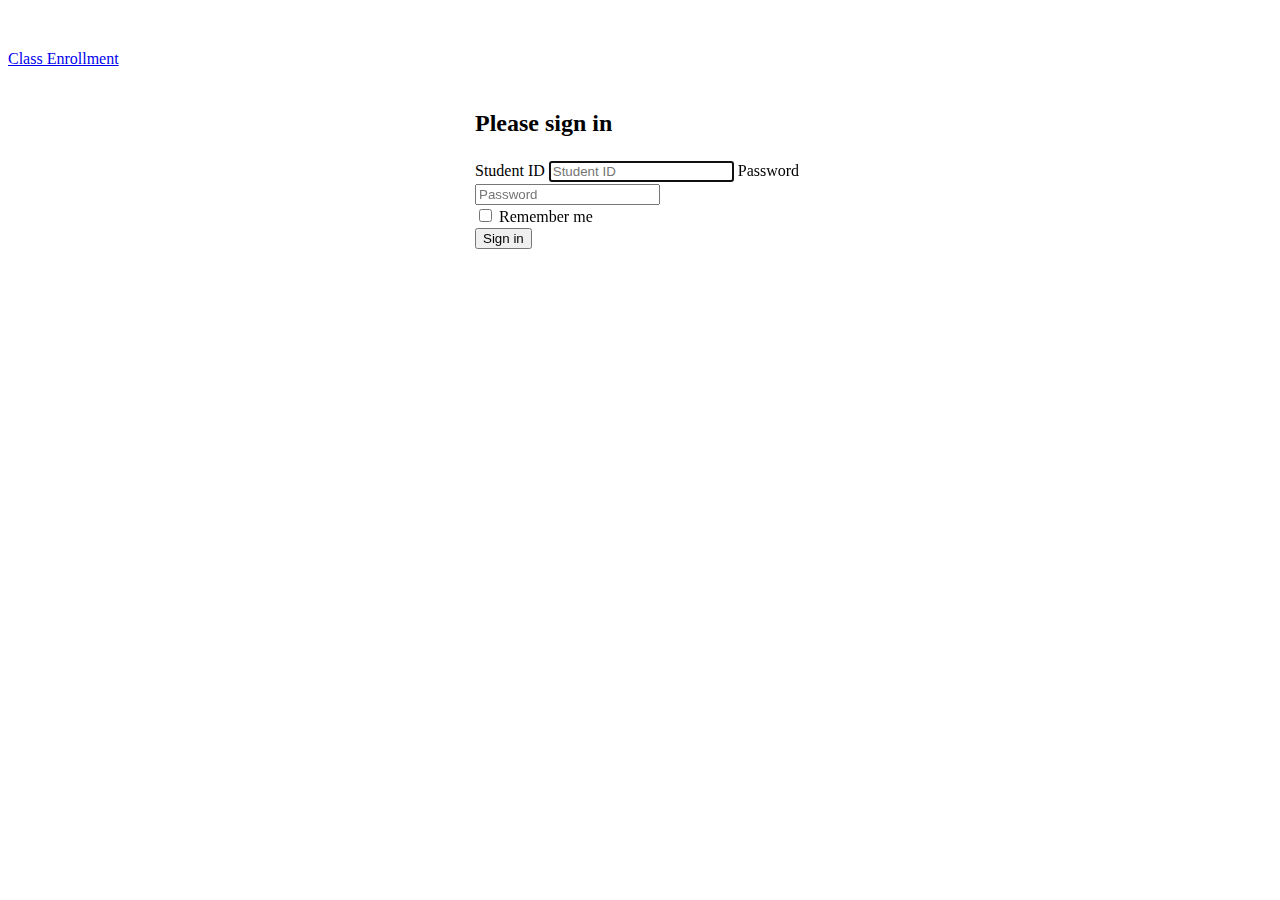
<file: index.html>
<!DOCTYPE html>
<html ng-app="application">
  <head>
    <meta charset="utf-8">
    <meta http-equiv="X-UA-Compatible" content="IE=edge">
    <meta name="viewport" content="width=device-width, initial-scale=1">
    <!-- The above 3 meta tags *must* come first in the head; any other head content must come *after* these tags -->
    <title>HCI - Class Enrollment</title>

    <!-- Bootstrap -->
    <!-- <link href="bootstrap-4.0.0-alpha/scss/bootstrap.scss" rel="stylesheet"> -->
    <link rel="stylesheet" href="https://maxcdn.bootstrapcdn.com/bootstrap/4.0.0-alpha.2/css/bootstrap.min.css" integrity="sha384-y3tfxAZXuh4HwSYylfB+J125MxIs6mR5FOHamPBG064zB+AFeWH94NdvaCBm8qnd" crossorigin="anonymous">
    <link rel="stylesheet" type="text/css" href="src/css/style.css">


    <!-- HTML5 shim and Respond.js for IE8 support of HTML5 elements and media queries -->
    <!-- WARNING: Respond.js doesn't work if you view the page via file:// -->

    <!-- jQuery (necessary for Bootstrap's JavaScript plugins) -->
    <script src="https://ajax.googleapis.com/ajax/libs/jquery/1.11.3/jquery.min.js"></script>

    <!--AngularJS Javascript -->
    <script src="src/js/angular.min.js"></script>
    <script src="src/js/app.js"></script>
    <!-- Include all compiled plugins (below), or include individual files as needed -->
    <!-- <script src="bootstrap-3.3.6-dist/js/bootstrap.min.js"></script> -->
  </head>
  <body>
    <nav class="navbar navbar-fixed-top navbar-light bg-faded">
      <a class="navbar-brand" href="#">Class Enrollment</a>
    </nav>
    <div ng-controller="appController as app">
    <form class="form-signin" ng-submit="login_submit(datas)">
      <div class="container">
          <h2 class="form-signin-heading">Please sign in</h2>
          <label for="inputID" class="sr-only">Student ID</label>
          <input class="form-control" ng-model="input_data.id" placeholder="Student ID" required="" autofocus="">
          <label for="inputPassword" class="sr-only">Password</label>
          <input type="password" class="form-control" ng-model="input_data.password" placeholder="Password" required="">
          <div class="checkbox">
            <label>
              <input type="checkbox" value="remember-me"> Remember me
            </label>
          </div>
          <button class="btn btn-lg btn-primary btn-block" type="submit">Sign in</button>
          <!-- <button class="btn btn-lg btn-primary btn-block">Register</button> -->
      </div>
      </form>
    </div>
    
  </body>
</html>
</file>
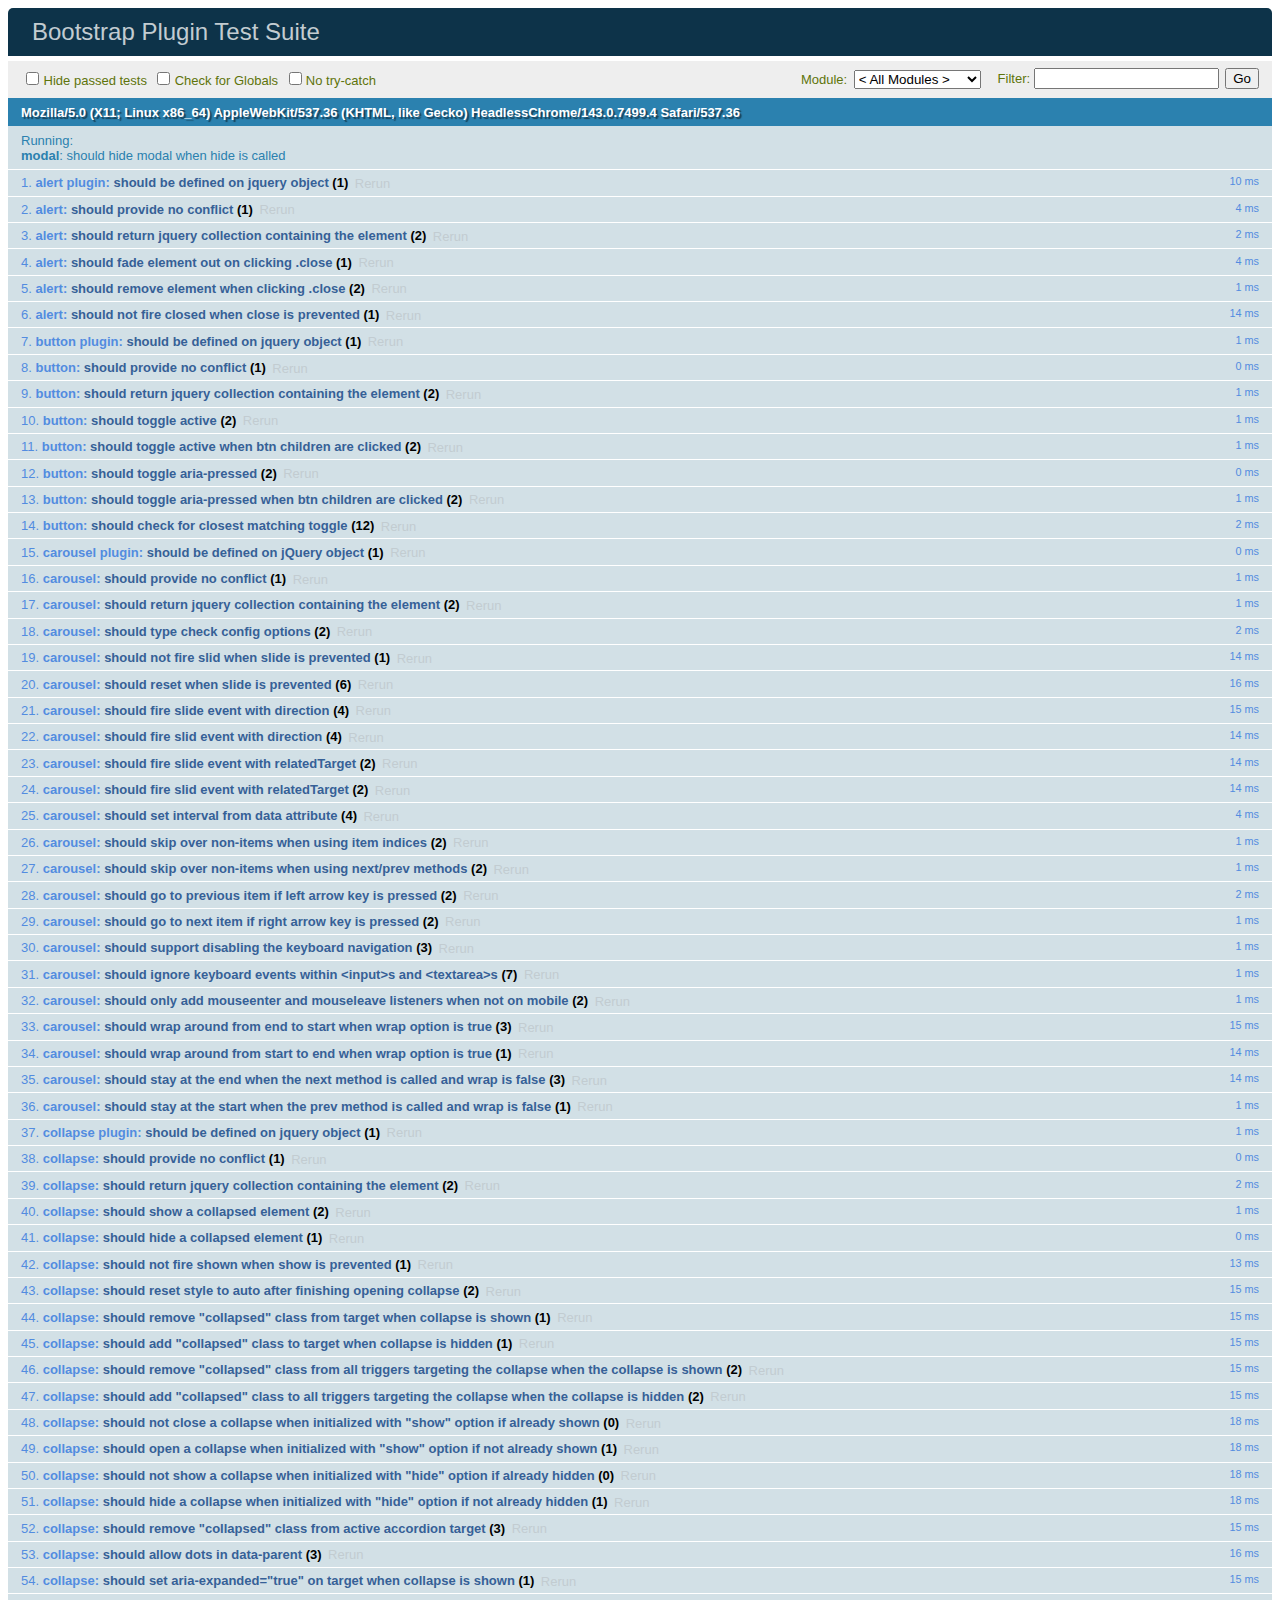
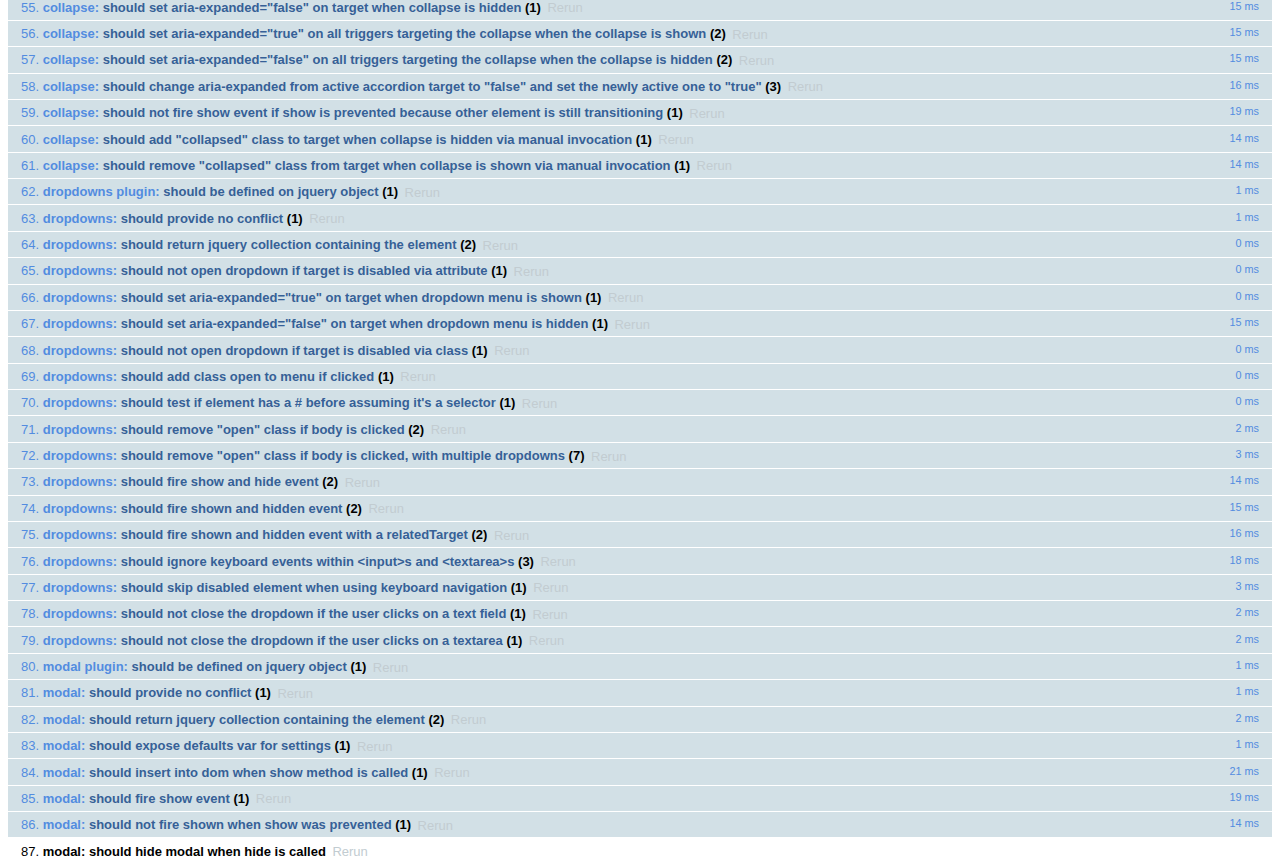
<file: bootstrap-4.0.0-alpha/js/tests/index.html>
<!DOCTYPE html>
<html>
  <head>
    <meta charset="utf-8">
    <title>Bootstrap Plugin Test Suite</title>
    <meta name="viewport" content="width=device-width, initial-scale=1">

    <!-- jQuery -->
    <script src="vendor/jquery.min.js"></script>
    <script src="vendor/tether.min.js"></script>
    <script>
      // Disable jQuery event aliases to ensure we don't accidentally use any of them
      (function () {
        var eventAliases = [
          'blur',
          'focus',
          'focusin',
          'focusout',
          'load',
          'resize',
          'scroll',
          'unload',
          'click',
          'dblclick',
          'mousedown',
          'mouseup',
          'mousemove',
          'mouseover',
          'mouseout',
          'mouseenter',
          'mouseleave',
          'change',
          'select',
          'submit',
          'keydown',
          'keypress',
          'keyup',
          'error',
          'contextmenu',
          'hover',
          'bind',
          'unbind',
          'delegate',
          'undelegate'
        ]
        for (var i = 0; i < eventAliases.length; i++) {
          $.fn[eventAliases[i]] = undefined
        }
      })()
    </script>

    <!-- QUnit -->
    <link rel="stylesheet" href="vendor/qunit.css" media="screen">
    <script src="vendor/qunit.js"></script>
    <script>
      // See https://github.com/axemclion/grunt-saucelabs#test-result-details-with-qunit
      var log = []
      // Require assert.expect in each test
      QUnit.config.requireExpects = true
      QUnit.done(function (testResults) {
        var tests = []
        for (var i = 0, len = log.length; i < len; i++) {
          var details = log[i]
          tests.push({
            name: details.name,
            result: details.result,
            expected: details.expected,
            actual: details.actual,
            source: details.source
          })
        }
        testResults.tests = tests

        window.global_test_results = testResults
      })

      QUnit.testStart(function (testDetails) {
        $(window).scrollTop(0)
        QUnit.log(function (details) {
          if (!details.result) {
            details.name = testDetails.name
            log.push(details)
          }
        })
      })

      // Cleanup
      QUnit.testDone(function () {
        $('#qunit-fixture').empty()
        $('#modal-test, .modal-backdrop').remove()
      })

      // Display fixture on-screen on iOS to avoid false positives
      if (/iPhone|iPad|iPod/.test(navigator.userAgent)) {
        QUnit.begin(function() {
          $('#qunit-fixture').css({ top: 0, left: 0 })
        })

        QUnit.done(function () {
          $('#qunit-fixture').css({ top: '', left: '' })
        })
      }

      // Disable deprecated global QUnit method aliases in preparation for QUnit v2
      (function () {
        var methodNames = [
          'async',
          'asyncTest',
          'deepEqual',
          'equal',
          'expect',
          'module',
          'notDeepEqual',
          'notEqual',
          'notPropEqual',
          'notStrictEqual',
          'ok',
          'propEqual',
          'push',
          'start',
          'stop',
          'strictEqual',
          'test',
          'throws'
        ];
        for (var i = 0; i < methodNames.length; i++) {
          var methodName = methodNames[i];
          window[methodName] = undefined;
        }
      })();
    </script>

    <!-- es6 Plugin sources -->
    <script src="../../js/dist/util.js"></script>
    <script src="../../js/dist/alert.js"></script>
    <script src="../../js/dist/button.js"></script>
    <script src="../../js/dist/carousel.js"></script>
    <script src="../../js/dist/collapse.js"></script>
    <script src="../../js/dist/dropdown.js"></script>
    <script src="../../js/dist/modal.js"></script>
    <script src="../../js/dist/scrollspy.js"></script>
    <script src="../../js/dist/tab.js"></script>
    <script src="../../js/dist/tooltip.js"></script>
    <script src="../../js/dist/popover.js"></script>

    <!-- Unit tests -->
    <script src="unit/alert.js"></script>
    <script src="unit/button.js"></script>
    <script src="unit/carousel.js"></script>
    <script src="unit/collapse.js"></script>
    <script src="unit/dropdown.js"></script>
    <script src="unit/modal.js"></script>
    <script src="unit/scrollspy.js"></script>
    <script src="unit/tab.js"></script>
    <script src="unit/tooltip.js"></script>
    <script src="unit/popover.js"></script>

  </head>
  <body>
    <div id="qunit-container">
      <div id="qunit"></div>
      <div id="qunit-fixture"></div>
    </div>
  </body>
</html>
</file>
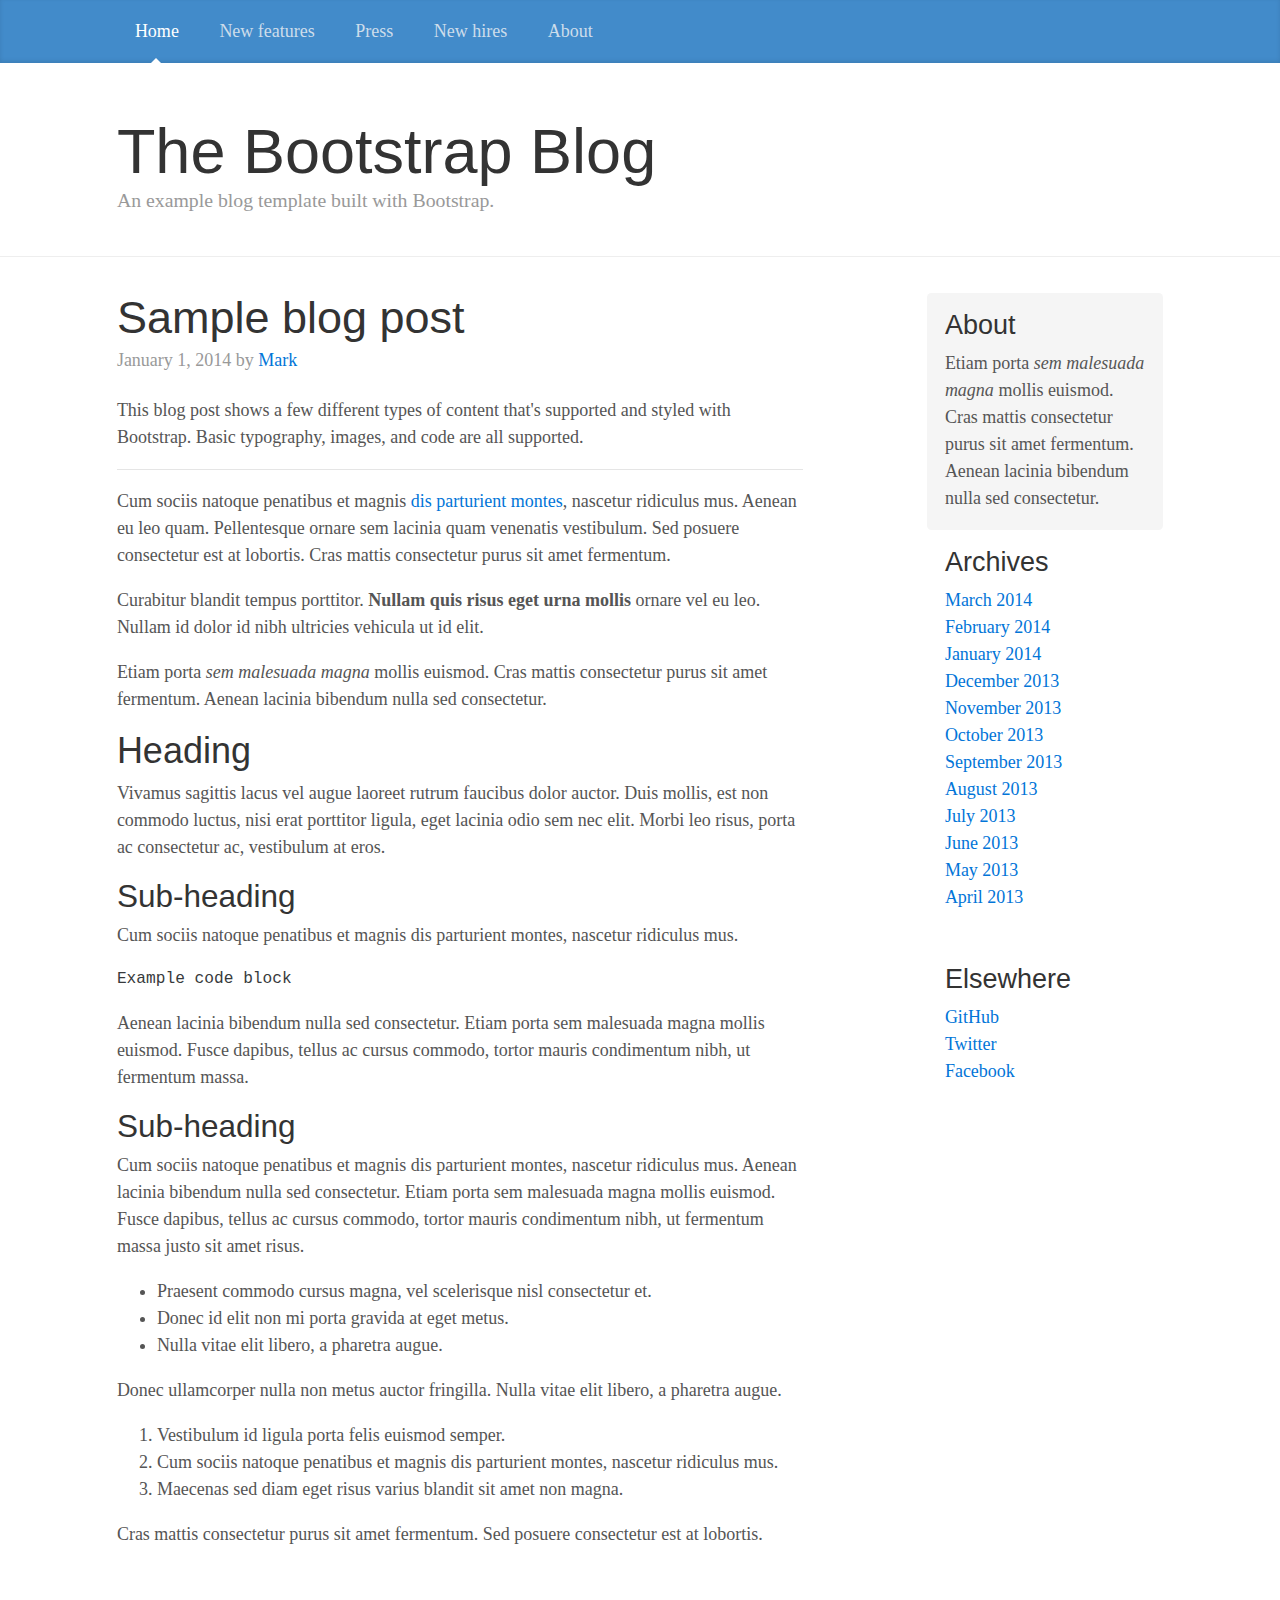
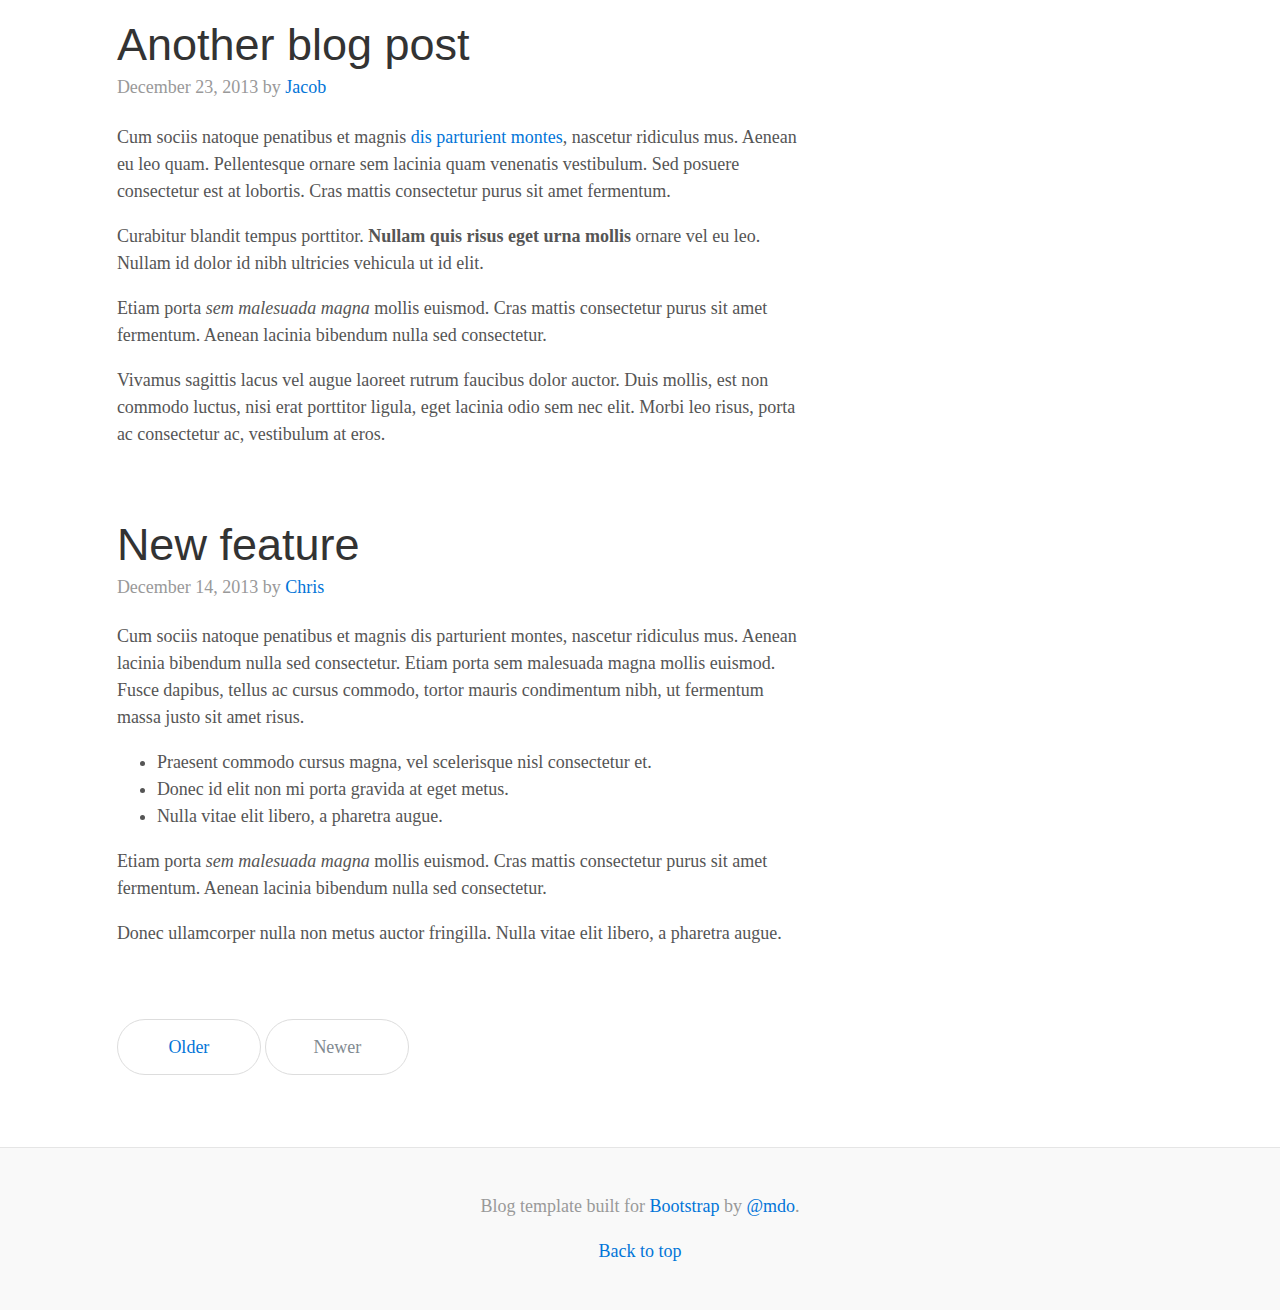
<file: bootstrap-4.0.0-alpha/docs/examples/blog/index.html>
<!DOCTYPE html>
<html lang="en">
  <head>
    <meta charset="utf-8">
    <meta http-equiv="X-UA-Compatible" content="IE=edge">
    <meta name="viewport" content="width=device-width, initial-scale=1">
    <!-- The above 3 meta tags *must* come first in the head; any other head content must come *after* these tags -->
    <meta name="description" content="">
    <meta name="author" content="">
    <link rel="icon" href="../../favicon.ico">

    <title>Blog Template for Bootstrap</title>

    <!-- Bootstrap core CSS -->
    <link href="../../dist/css/bootstrap.min.css" rel="stylesheet">

    <!-- Custom styles for this template -->
    <link href="blog.css" rel="stylesheet">

    <!-- IE10 viewport hack for Surface/desktop Windows 8 bug -->
    <script src="../../assets/js/ie10-viewport-bug-workaround.js"></script>
  </head>

  <body>

    <div class="blog-masthead">
      <div class="container">
        <nav class="nav blog-nav">
          <a class="nav-link active" href="#">Home</a>
          <a class="nav-link" href="#">New features</a>
          <a class="nav-link" href="#">Press</a>
          <a class="nav-link" href="#">New hires</a>
          <a class="nav-link" href="#">About</a>
        </nav>
      </div>
    </div>

    <div class="blog-header">
      <div class="container">
        <h1 class="blog-title">The Bootstrap Blog</h1>
        <p class="lead blog-description">An example blog template built with Bootstrap.</p>
      </div>
    </div>

    <div class="container">

      <div class="row">

        <div class="col-sm-8 blog-main">

          <div class="blog-post">
            <h2 class="blog-post-title">Sample blog post</h2>
            <p class="blog-post-meta">January 1, 2014 by <a href="#">Mark</a></p>

            <p>This blog post shows a few different types of content that's supported and styled with Bootstrap. Basic typography, images, and code are all supported.</p>
            <hr>
            <p>Cum sociis natoque penatibus et magnis <a href="#">dis parturient montes</a>, nascetur ridiculus mus. Aenean eu leo quam. Pellentesque ornare sem lacinia quam venenatis vestibulum. Sed posuere consectetur est at lobortis. Cras mattis consectetur purus sit amet fermentum.</p>
            <blockquote>
              <p>Curabitur blandit tempus porttitor. <strong>Nullam quis risus eget urna mollis</strong> ornare vel eu leo. Nullam id dolor id nibh ultricies vehicula ut id elit.</p>
            </blockquote>
            <p>Etiam porta <em>sem malesuada magna</em> mollis euismod. Cras mattis consectetur purus sit amet fermentum. Aenean lacinia bibendum nulla sed consectetur.</p>
            <h2>Heading</h2>
            <p>Vivamus sagittis lacus vel augue laoreet rutrum faucibus dolor auctor. Duis mollis, est non commodo luctus, nisi erat porttitor ligula, eget lacinia odio sem nec elit. Morbi leo risus, porta ac consectetur ac, vestibulum at eros.</p>
            <h3>Sub-heading</h3>
            <p>Cum sociis natoque penatibus et magnis dis parturient montes, nascetur ridiculus mus.</p>
            <pre><code>Example code block</code></pre>
            <p>Aenean lacinia bibendum nulla sed consectetur. Etiam porta sem malesuada magna mollis euismod. Fusce dapibus, tellus ac cursus commodo, tortor mauris condimentum nibh, ut fermentum massa.</p>
            <h3>Sub-heading</h3>
            <p>Cum sociis natoque penatibus et magnis dis parturient montes, nascetur ridiculus mus. Aenean lacinia bibendum nulla sed consectetur. Etiam porta sem malesuada magna mollis euismod. Fusce dapibus, tellus ac cursus commodo, tortor mauris condimentum nibh, ut fermentum massa justo sit amet risus.</p>
            <ul>
              <li>Praesent commodo cursus magna, vel scelerisque nisl consectetur et.</li>
              <li>Donec id elit non mi porta gravida at eget metus.</li>
              <li>Nulla vitae elit libero, a pharetra augue.</li>
            </ul>
            <p>Donec ullamcorper nulla non metus auctor fringilla. Nulla vitae elit libero, a pharetra augue.</p>
            <ol>
              <li>Vestibulum id ligula porta felis euismod semper.</li>
              <li>Cum sociis natoque penatibus et magnis dis parturient montes, nascetur ridiculus mus.</li>
              <li>Maecenas sed diam eget risus varius blandit sit amet non magna.</li>
            </ol>
            <p>Cras mattis consectetur purus sit amet fermentum. Sed posuere consectetur est at lobortis.</p>
          </div><!-- /.blog-post -->

          <div class="blog-post">
            <h2 class="blog-post-title">Another blog post</h2>
            <p class="blog-post-meta">December 23, 2013 by <a href="#">Jacob</a></p>

            <p>Cum sociis natoque penatibus et magnis <a href="#">dis parturient montes</a>, nascetur ridiculus mus. Aenean eu leo quam. Pellentesque ornare sem lacinia quam venenatis vestibulum. Sed posuere consectetur est at lobortis. Cras mattis consectetur purus sit amet fermentum.</p>
            <blockquote>
              <p>Curabitur blandit tempus porttitor. <strong>Nullam quis risus eget urna mollis</strong> ornare vel eu leo. Nullam id dolor id nibh ultricies vehicula ut id elit.</p>
            </blockquote>
            <p>Etiam porta <em>sem malesuada magna</em> mollis euismod. Cras mattis consectetur purus sit amet fermentum. Aenean lacinia bibendum nulla sed consectetur.</p>
            <p>Vivamus sagittis lacus vel augue laoreet rutrum faucibus dolor auctor. Duis mollis, est non commodo luctus, nisi erat porttitor ligula, eget lacinia odio sem nec elit. Morbi leo risus, porta ac consectetur ac, vestibulum at eros.</p>
          </div><!-- /.blog-post -->

          <div class="blog-post">
            <h2 class="blog-post-title">New feature</h2>
            <p class="blog-post-meta">December 14, 2013 by <a href="#">Chris</a></p>

            <p>Cum sociis natoque penatibus et magnis dis parturient montes, nascetur ridiculus mus. Aenean lacinia bibendum nulla sed consectetur. Etiam porta sem malesuada magna mollis euismod. Fusce dapibus, tellus ac cursus commodo, tortor mauris condimentum nibh, ut fermentum massa justo sit amet risus.</p>
            <ul>
              <li>Praesent commodo cursus magna, vel scelerisque nisl consectetur et.</li>
              <li>Donec id elit non mi porta gravida at eget metus.</li>
              <li>Nulla vitae elit libero, a pharetra augue.</li>
            </ul>
            <p>Etiam porta <em>sem malesuada magna</em> mollis euismod. Cras mattis consectetur purus sit amet fermentum. Aenean lacinia bibendum nulla sed consectetur.</p>
            <p>Donec ullamcorper nulla non metus auctor fringilla. Nulla vitae elit libero, a pharetra augue.</p>
          </div><!-- /.blog-post -->

          <nav>
            <ul class="pager">
              <li><a href="#">Older</a></li>
              <li class="disabled"><a href="#">Newer</a></li>
            </ul>
          </nav>

        </div><!-- /.blog-main -->

        <div class="col-sm-3 col-sm-offset-1 blog-sidebar">
          <div class="sidebar-module sidebar-module-inset">
            <h4>About</h4>
            <p>Etiam porta <em>sem malesuada magna</em> mollis euismod. Cras mattis consectetur purus sit amet fermentum. Aenean lacinia bibendum nulla sed consectetur.</p>
          </div>
          <div class="sidebar-module">
            <h4>Archives</h4>
            <ol class="list-unstyled">
              <li><a href="#">March 2014</a></li>
              <li><a href="#">February 2014</a></li>
              <li><a href="#">January 2014</a></li>
              <li><a href="#">December 2013</a></li>
              <li><a href="#">November 2013</a></li>
              <li><a href="#">October 2013</a></li>
              <li><a href="#">September 2013</a></li>
              <li><a href="#">August 2013</a></li>
              <li><a href="#">July 2013</a></li>
              <li><a href="#">June 2013</a></li>
              <li><a href="#">May 2013</a></li>
              <li><a href="#">April 2013</a></li>
            </ol>
          </div>
          <div class="sidebar-module">
            <h4>Elsewhere</h4>
            <ol class="list-unstyled">
              <li><a href="#">GitHub</a></li>
              <li><a href="#">Twitter</a></li>
              <li><a href="#">Facebook</a></li>
            </ol>
          </div>
        </div><!-- /.blog-sidebar -->

      </div><!-- /.row -->

    </div><!-- /.container -->

    <footer class="blog-footer">
      <p>Blog template built for <a href="http://getbootstrap.com">Bootstrap</a> by <a href="https://twitter.com/mdo">@mdo</a>.</p>
      <p>
        <a href="#">Back to top</a>
      </p>
    </footer>


    <!-- Bootstrap core JavaScript
    ================================================== -->
    <!-- Placed at the end of the document so the pages load faster -->
    <script src="https://ajax.googleapis.com/ajax/libs/jquery/1.11.3/jquery.min.js"></script>
    <script>window.jQuery || document.write('<script src="../../assets/js/vendor/jquery.min.js"><\/script>')</script>
    <script src="../../dist/js/bootstrap.min.js"></script>
    <!-- IE10 viewport hack for Surface/desktop Windows 8 bug -->
    <script src="../../assets/js/ie10-viewport-bug-workaround.js"></script>
  </body>
</html>
</file>
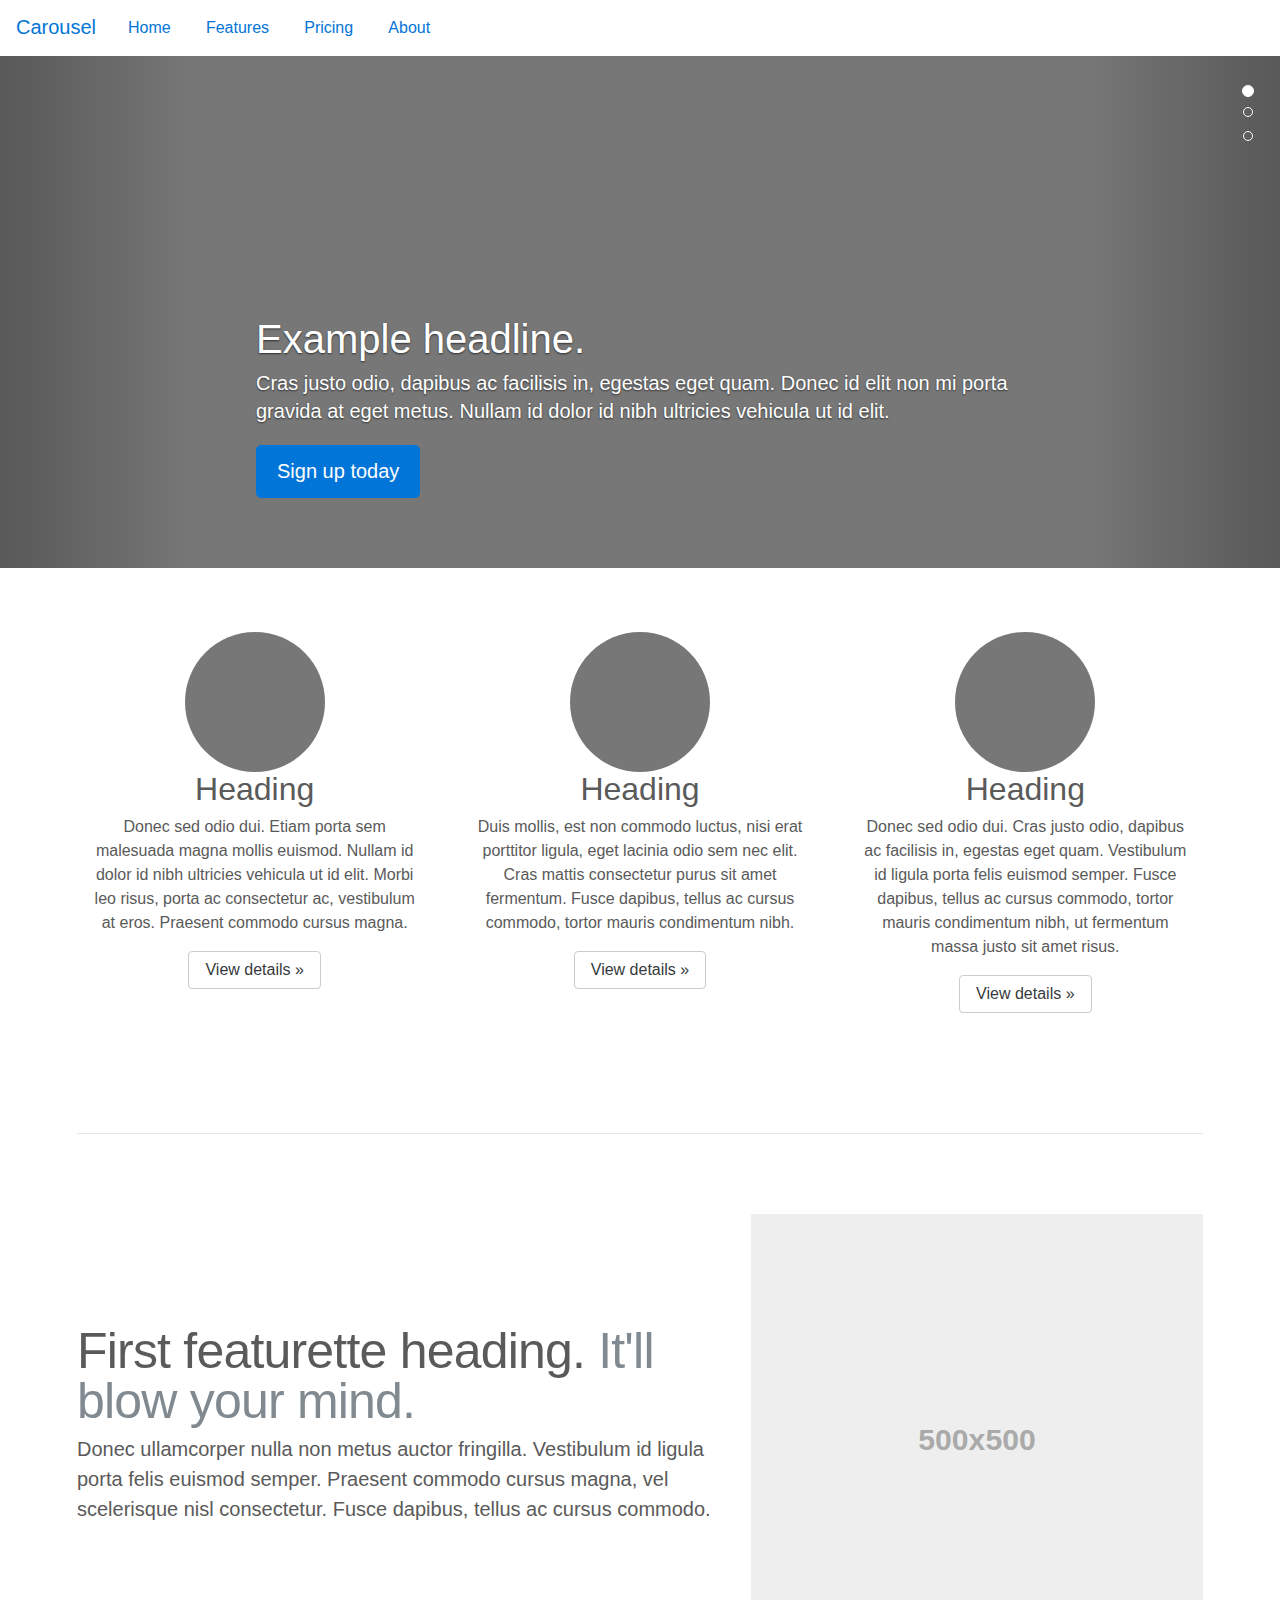
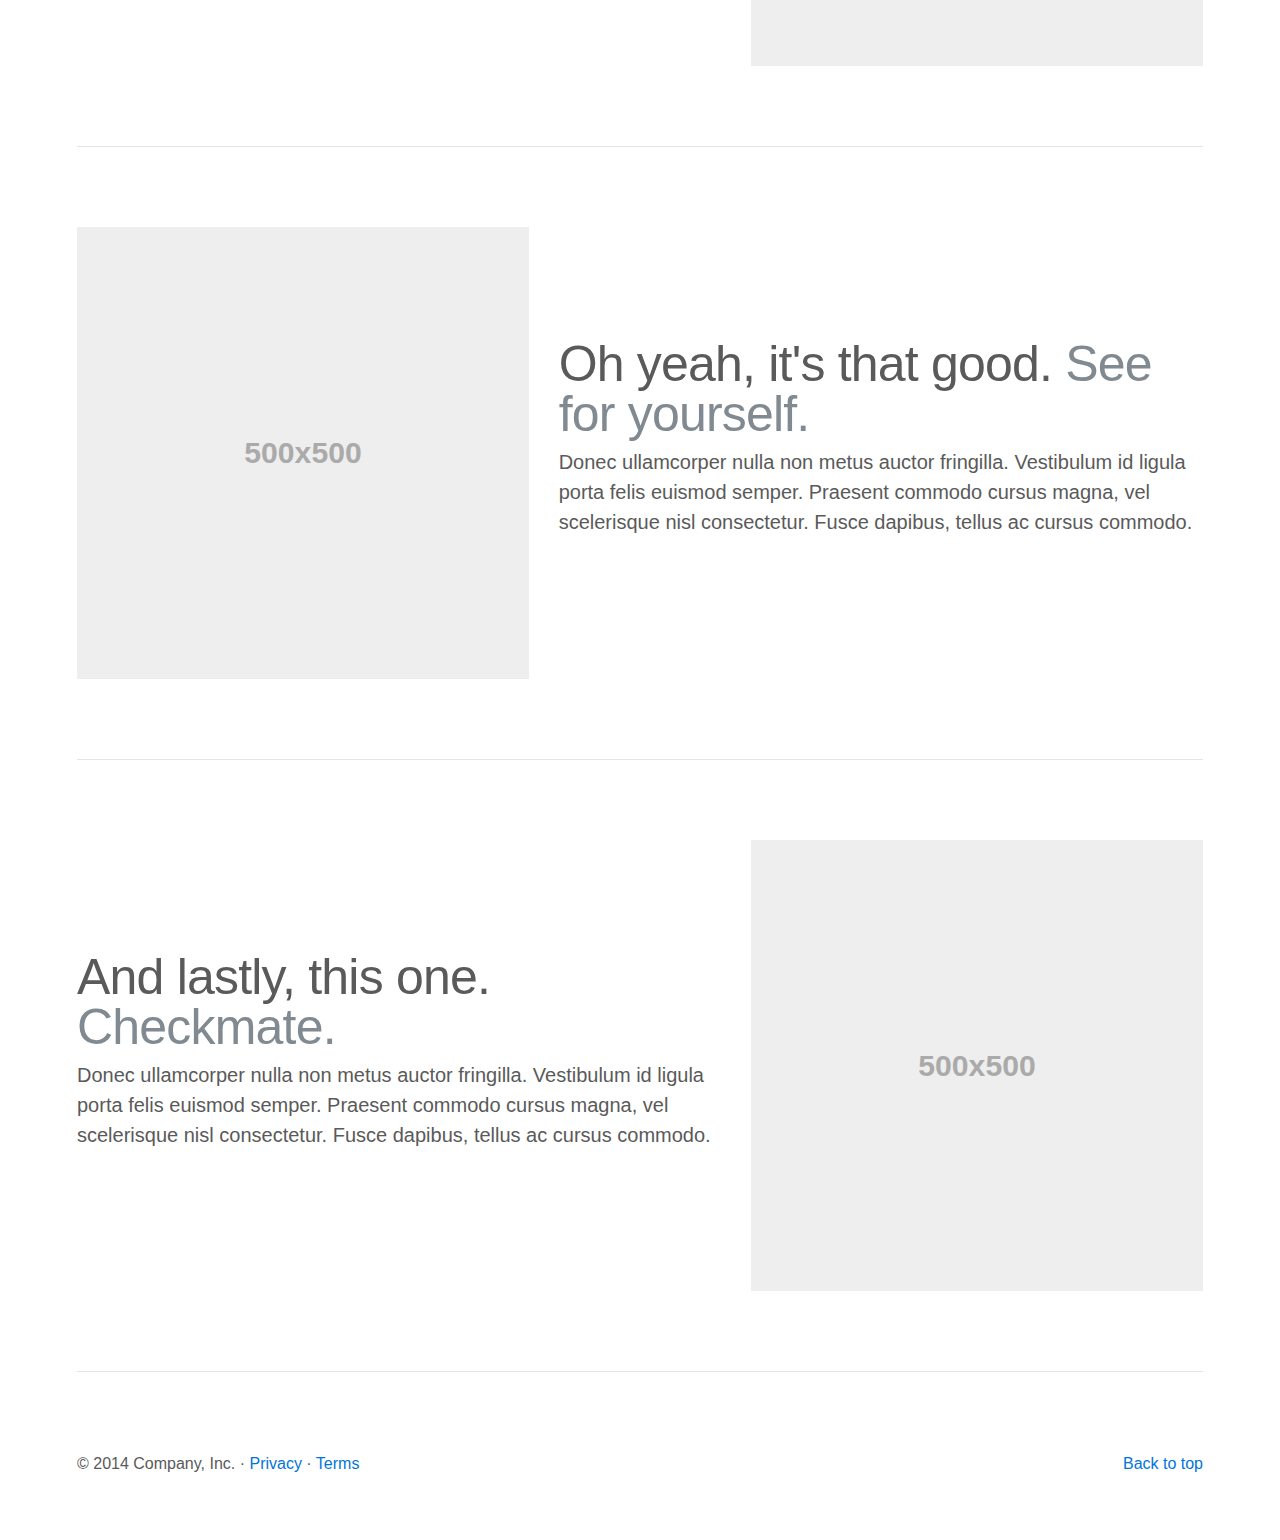
<file: bootstrap-4.0.0-alpha/docs/examples/carousel/index.html>
<!DOCTYPE html>
<html lang="en">
  <head>
    <meta charset="utf-8">
    <meta http-equiv="X-UA-Compatible" content="IE=edge">
    <meta name="viewport" content="width=device-width, initial-scale=1">
    <!-- The above 3 meta tags *must* come first in the head; any other head content must come *after* these tags -->
    <meta name="description" content="">
    <meta name="author" content="">
    <link rel="icon" href="../../favicon.ico">

    <title>Carousel Template for Bootstrap</title>

    <!-- Bootstrap core CSS -->
    <link href="../../dist/css/bootstrap.min.css" rel="stylesheet">

    <!-- IE10 viewport hack for Surface/desktop Windows 8 bug -->
    <script src="../../assets/js/ie10-viewport-bug-workaround.js"></script>

    <!-- Custom styles for this template -->
    <link href="carousel.css" rel="stylesheet">
  </head>
  <body>

    <nav class="navbar navbar-default navbar-static-top">
      <a href="#" class="navbar-brand">Carousel</a>
      <ul class="nav nav-pills">
        <li class="nav-item active">
          <a class="nav-link" href="#">Home <span class="sr-only">(current)</span></a>
        </li>
        <li class="nav-item">
          <a class="nav-link" href="#">Features</a>
        </li>
        <li class="nav-item">
          <a class="nav-link" href="#">Pricing</a>
        </li>
        <li class="nav-item">
          <a class="nav-link" href="#">About</a>
        </li>
      </ul>
    </nav>


    <!-- Carousel
    ================================================== -->
    <div id="myCarousel" class="carousel slide" data-ride="carousel">
      <!-- Indicators -->
      <ol class="carousel-indicators">
        <li data-target="#myCarousel" data-slide-to="0" class="active"></li>
        <li data-target="#myCarousel" data-slide-to="1"></li>
        <li data-target="#myCarousel" data-slide-to="2"></li>
      </ol>
      <div class="carousel-inner" role="listbox">
        <div class="carousel-item active">
          <img class="first-slide" src="[data-uri]" alt="First slide">
          <div class="container">
            <div class="carousel-caption text-left">
              <h1>Example headline.</h1>
              <p>Cras justo odio, dapibus ac facilisis in, egestas eget quam. Donec id elit non mi porta gravida at eget metus. Nullam id dolor id nibh ultricies vehicula ut id elit.</p>
              <p><a class="btn btn-lg btn-primary" href="#" role="button">Sign up today</a></p>
            </div>
          </div>
        </div>
        <div class="carousel-item">
          <img class="second-slide" src="[data-uri]" alt="Second slide">
          <div class="container">
            <div class="carousel-caption">
              <h1>Another example headline.</h1>
              <p>Cras justo odio, dapibus ac facilisis in, egestas eget quam. Donec id elit non mi porta gravida at eget metus. Nullam id dolor id nibh ultricies vehicula ut id elit.</p>
              <p><a class="btn btn-lg btn-primary" href="#" role="button">Learn more</a></p>
            </div>
          </div>
        </div>
        <div class="carousel-item">
          <img class="third-slide" src="[data-uri]" alt="Third slide">
          <div class="container">
            <div class="carousel-caption text-right">
              <h1>One more for good measure.</h1>
              <p>Cras justo odio, dapibus ac facilisis in, egestas eget quam. Donec id elit non mi porta gravida at eget metus. Nullam id dolor id nibh ultricies vehicula ut id elit.</p>
              <p><a class="btn btn-lg btn-primary" href="#" role="button">Browse gallery</a></p>
            </div>
          </div>
        </div>
      </div>
      <a class="left carousel-control" href="#myCarousel" role="button" data-slide="prev">
        <span class="glyphicon glyphicon-chevron-left" aria-hidden="true"></span>
        <span class="sr-only">Previous</span>
      </a>
      <a class="right carousel-control" href="#myCarousel" role="button" data-slide="next">
        <span class="glyphicon glyphicon-chevron-right" aria-hidden="true"></span>
        <span class="sr-only">Next</span>
      </a>
    </div><!-- /.carousel -->


    <!-- Marketing messaging and featurettes
    ================================================== -->
    <!-- Wrap the rest of the page in another container to center all the content. -->

    <div class="container marketing">

      <!-- Three columns of text below the carousel -->
      <div class="row">
        <div class="col-lg-4">
          <img class="img-circle" src="[data-uri]" alt="Generic placeholder image" width="140" height="140">
          <h2>Heading</h2>
          <p>Donec sed odio dui. Etiam porta sem malesuada magna mollis euismod. Nullam id dolor id nibh ultricies vehicula ut id elit. Morbi leo risus, porta ac consectetur ac, vestibulum at eros. Praesent commodo cursus magna.</p>
          <p><a class="btn btn-secondary" href="#" role="button">View details &raquo;</a></p>
        </div><!-- /.col-lg-4 -->
        <div class="col-lg-4">
          <img class="img-circle" src="[data-uri]" alt="Generic placeholder image" width="140" height="140">
          <h2>Heading</h2>
          <p>Duis mollis, est non commodo luctus, nisi erat porttitor ligula, eget lacinia odio sem nec elit. Cras mattis consectetur purus sit amet fermentum. Fusce dapibus, tellus ac cursus commodo, tortor mauris condimentum nibh.</p>
          <p><a class="btn btn-secondary" href="#" role="button">View details &raquo;</a></p>
        </div><!-- /.col-lg-4 -->
        <div class="col-lg-4">
          <img class="img-circle" src="[data-uri]" alt="Generic placeholder image" width="140" height="140">
          <h2>Heading</h2>
          <p>Donec sed odio dui. Cras justo odio, dapibus ac facilisis in, egestas eget quam. Vestibulum id ligula porta felis euismod semper. Fusce dapibus, tellus ac cursus commodo, tortor mauris condimentum nibh, ut fermentum massa justo sit amet risus.</p>
          <p><a class="btn btn-secondary" href="#" role="button">View details &raquo;</a></p>
        </div><!-- /.col-lg-4 -->
      </div><!-- /.row -->


      <!-- START THE FEATURETTES -->

      <hr class="featurette-divider">

      <div class="row featurette">
        <div class="col-md-7">
          <h2 class="featurette-heading">First featurette heading. <span class="text-muted">It'll blow your mind.</span></h2>
          <p class="lead">Donec ullamcorper nulla non metus auctor fringilla. Vestibulum id ligula porta felis euismod semper. Praesent commodo cursus magna, vel scelerisque nisl consectetur. Fusce dapibus, tellus ac cursus commodo.</p>
        </div>
        <div class="col-md-5">
          <img class="featurette-image img-responsive center-block" data-src="holder.js/500x500/auto" alt="Generic placeholder image">
        </div>
      </div>

      <hr class="featurette-divider">

      <div class="row featurette">
        <div class="col-md-7 col-md-push-5">
          <h2 class="featurette-heading">Oh yeah, it's that good. <span class="text-muted">See for yourself.</span></h2>
          <p class="lead">Donec ullamcorper nulla non metus auctor fringilla. Vestibulum id ligula porta felis euismod semper. Praesent commodo cursus magna, vel scelerisque nisl consectetur. Fusce dapibus, tellus ac cursus commodo.</p>
        </div>
        <div class="col-md-5 col-md-pull-7">
          <img class="featurette-image img-responsive center-block" data-src="holder.js/500x500/auto" alt="Generic placeholder image">
        </div>
      </div>

      <hr class="featurette-divider">

      <div class="row featurette">
        <div class="col-md-7">
          <h2 class="featurette-heading">And lastly, this one. <span class="text-muted">Checkmate.</span></h2>
          <p class="lead">Donec ullamcorper nulla non metus auctor fringilla. Vestibulum id ligula porta felis euismod semper. Praesent commodo cursus magna, vel scelerisque nisl consectetur. Fusce dapibus, tellus ac cursus commodo.</p>
        </div>
        <div class="col-md-5">
          <img class="featurette-image img-responsive center-block" data-src="holder.js/500x500/auto" alt="Generic placeholder image">
        </div>
      </div>

      <hr class="featurette-divider">

      <!-- /END THE FEATURETTES -->


      <!-- FOOTER -->
      <footer>
        <p class="pull-right"><a href="#">Back to top</a></p>
        <p>&copy; 2014 Company, Inc. &middot; <a href="#">Privacy</a> &middot; <a href="#">Terms</a></p>
      </footer>

    </div><!-- /.container -->


    <!-- Bootstrap core JavaScript
    ================================================== -->
    <!-- Placed at the end of the document so the pages load faster -->
    <script src="https://ajax.googleapis.com/ajax/libs/jquery/1.11.3/jquery.min.js"></script>
    <script>window.jQuery || document.write('<script src="../../assets/js/vendor/jquery.min.js"><\/script>')</script>
    <script src="../../dist/js/bootstrap.min.js"></script>
    <!-- Just to make our placeholder images work. Don't actually copy the next line! -->
    <script src="../../assets/js/vendor/holder.min.js"></script>
    <!-- IE10 viewport hack for Surface/desktop Windows 8 bug -->
    <script src="../../assets/js/ie10-viewport-bug-workaround.js"></script>
  </body>
</html>
</file>
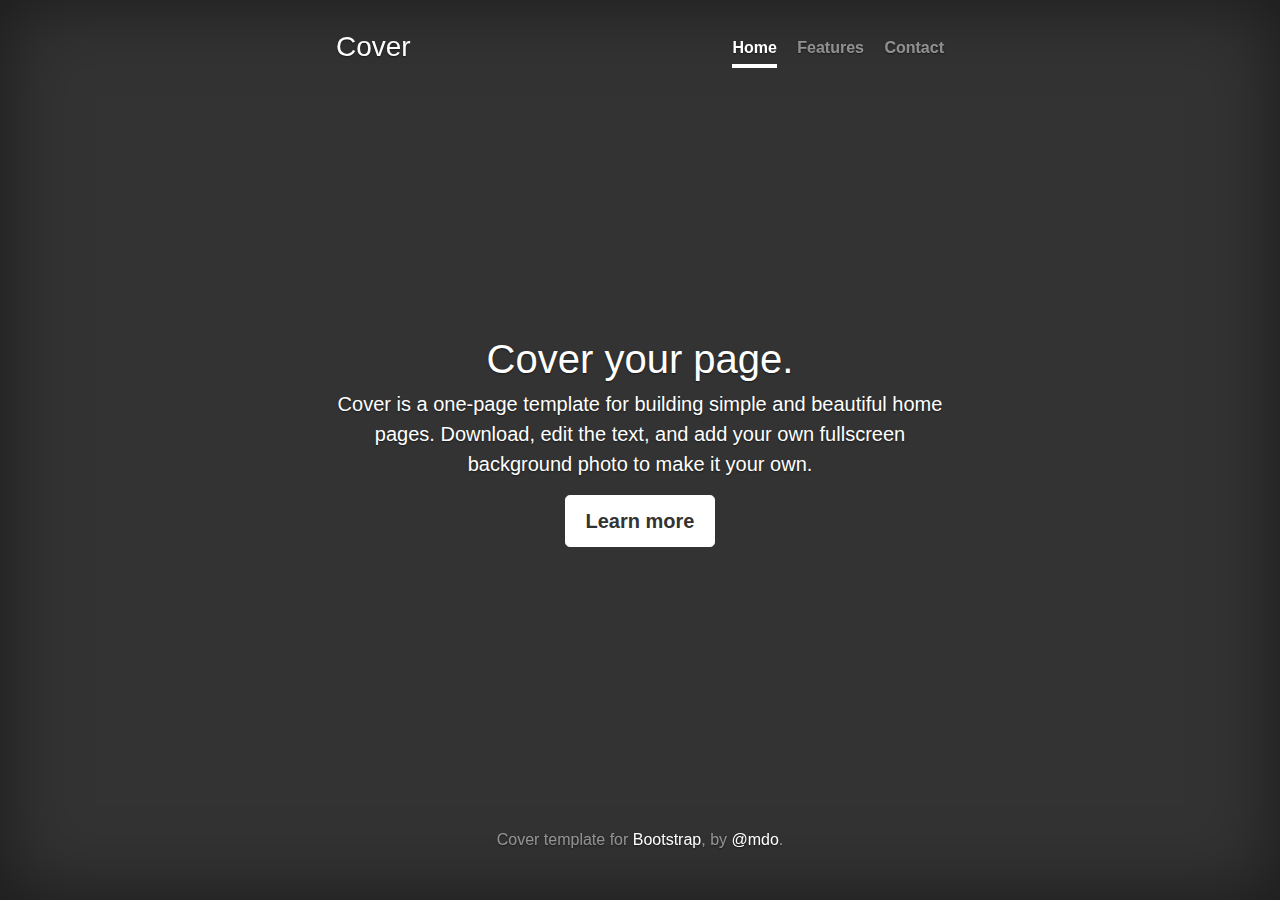
<file: bootstrap-4.0.0-alpha/docs/examples/cover/index.html>
<!DOCTYPE html>
<html lang="en">
  <head>
    <meta charset="utf-8">
    <meta http-equiv="X-UA-Compatible" content="IE=edge">
    <meta name="viewport" content="width=device-width, initial-scale=1">
    <!-- The above 3 meta tags *must* come first in the head; any other head content must come *after* these tags -->
    <meta name="description" content="">
    <meta name="author" content="">
    <link rel="icon" href="../../favicon.ico">

    <title>Cover Template for Bootstrap</title>

    <!-- Bootstrap core CSS -->
    <link href="../../dist/css/bootstrap.min.css" rel="stylesheet">

    <!-- Custom styles for this template -->
    <link href="cover.css" rel="stylesheet">

    <!-- IE10 viewport hack for Surface/desktop Windows 8 bug -->
    <script src="../../assets/js/ie10-viewport-bug-workaround.js"></script>
  </head>

  <body>

    <div class="site-wrapper">

      <div class="site-wrapper-inner">

        <div class="cover-container">

          <div class="masthead clearfix">
            <div class="inner">
              <h3 class="masthead-brand">Cover</h3>
              <nav class="nav nav-masthead">
                <a class="nav-link active" href="#">Home</a>
                <a class="nav-link" href="#">Features</a>
                <a class="nav-link" href="#">Contact</a>
              </nav>
            </div>
          </div>

          <div class="inner cover">
            <h1 class="cover-heading">Cover your page.</h1>
            <p class="lead">Cover is a one-page template for building simple and beautiful home pages. Download, edit the text, and add your own fullscreen background photo to make it your own.</p>
            <p class="lead">
              <a href="#" class="btn btn-lg btn-secondary">Learn more</a>
            </p>
          </div>

          <div class="mastfoot">
            <div class="inner">
              <p>Cover template for <a href="http://getbootstrap.com">Bootstrap</a>, by <a href="https://twitter.com/mdo">@mdo</a>.</p>
            </div>
          </div>

        </div>

      </div>

    </div>

    <!-- Bootstrap core JavaScript
    ================================================== -->
    <!-- Placed at the end of the document so the pages load faster -->
    <script src="https://ajax.googleapis.com/ajax/libs/jquery/1.11.3/jquery.min.js"></script>
    <script>window.jQuery || document.write('<script src="../../assets/js/vendor/jquery.min.js"><\/script>')</script>
    <script src="../../dist/js/bootstrap.min.js"></script>
    <!-- IE10 viewport hack for Surface/desktop Windows 8 bug -->
    <script src="../../assets/js/ie10-viewport-bug-workaround.js"></script>
  </body>
</html>
</file>
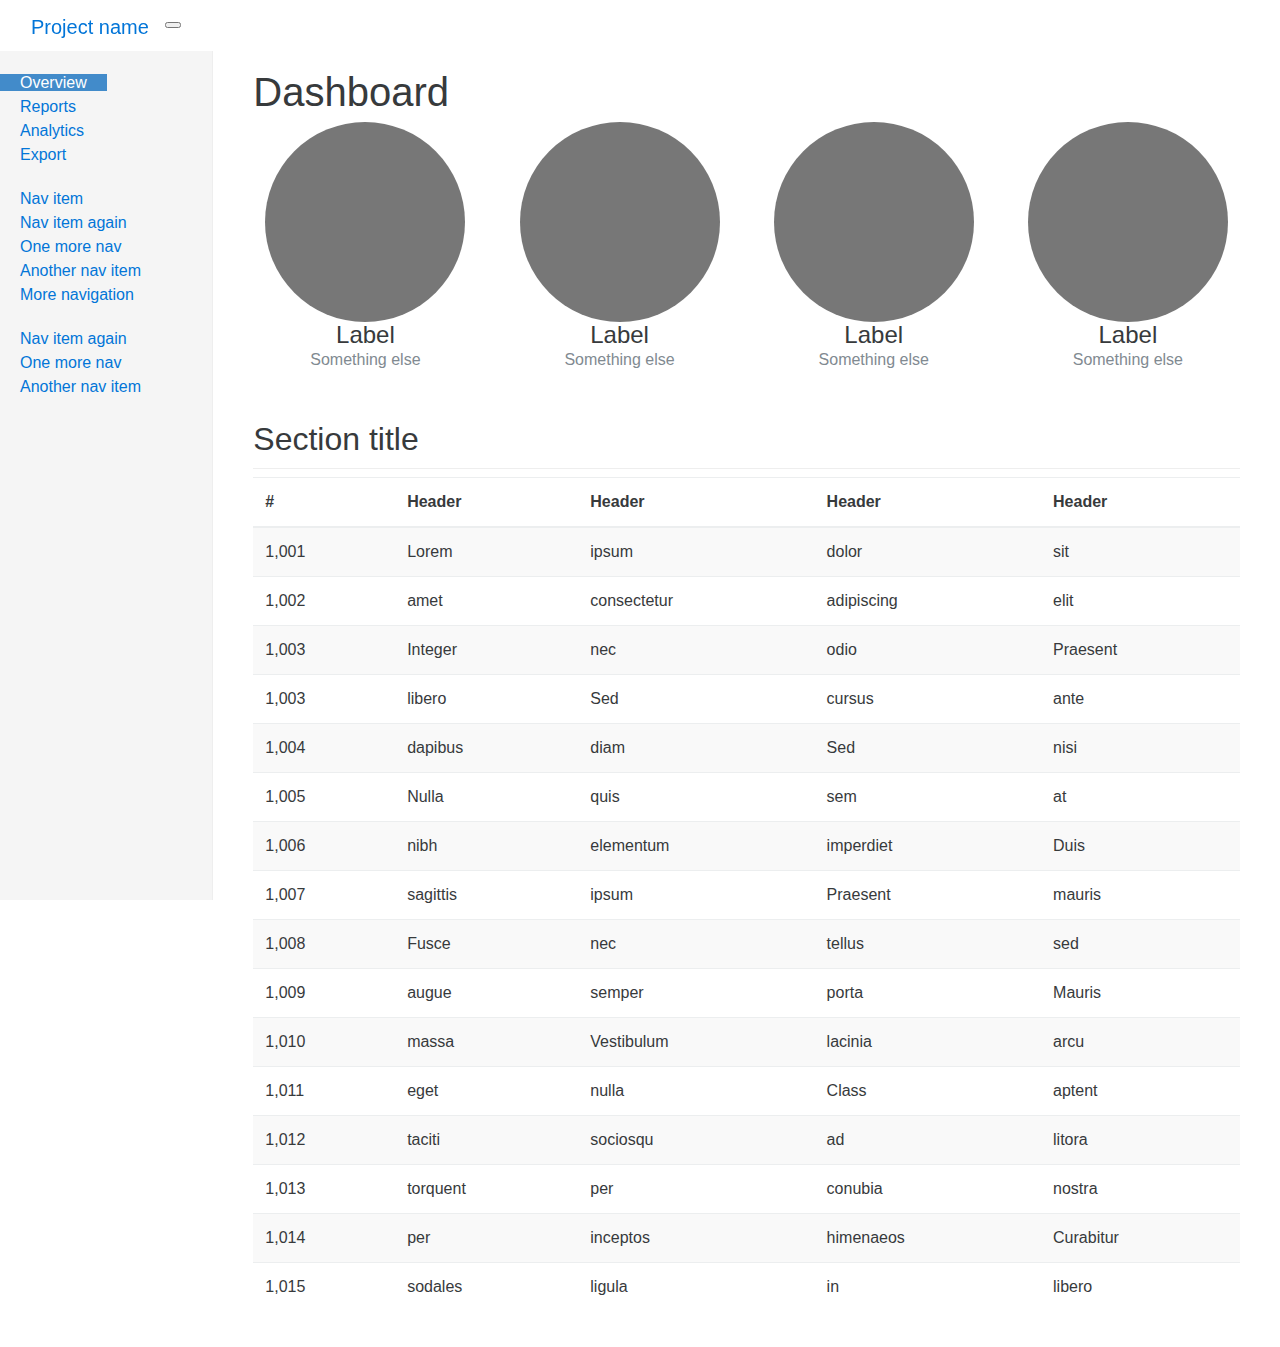
<file: bootstrap-4.0.0-alpha/docs/examples/dashboard/index.html>
<!DOCTYPE html>
<html lang="en">
  <head>
    <meta charset="utf-8">
    <meta http-equiv="X-UA-Compatible" content="IE=edge">
    <meta name="viewport" content="width=device-width, initial-scale=1">
    <!-- The above 3 meta tags *must* come first in the head; any other head content must come *after* these tags -->
    <meta name="description" content="">
    <meta name="author" content="">
    <link rel="icon" href="../../favicon.ico">

    <title>Dashboard Template for Bootstrap</title>

    <!-- Bootstrap core CSS -->
    <link href="../../dist/css/bootstrap.min.css" rel="stylesheet">

    <!-- Custom styles for this template -->
    <link href="dashboard.css" rel="stylesheet">

    <!-- IE10 viewport hack for Surface/desktop Windows 8 bug -->
    <script src="../../assets/js/ie10-viewport-bug-workaround.js"></script>
  </head>

  <body>

    <nav class="navbar navbar-inverse navbar-fixed-top">
      <div class="container-fluid">
        <div class="navbar-header">
          <button type="button" class="navbar-toggle collapsed" data-toggle="collapse" data-target="#navbar" aria-expanded="false" aria-controls="navbar">
            <span class="sr-only">Toggle navigation</span>
            <span class="icon-bar"></span>
            <span class="icon-bar"></span>
            <span class="icon-bar"></span>
          </button>
          <a class="navbar-brand" href="#">Project name</a>
        </div>
        <div id="navbar" class="navbar-collapse collapse">
          <ul class="nav navbar-nav navbar-right">
            <li><a href="#">Dashboard</a></li>
            <li><a href="#">Settings</a></li>
            <li><a href="#">Profile</a></li>
            <li><a href="#">Help</a></li>
          </ul>
          <form class="navbar-form navbar-right">
            <input type="text" class="form-control" placeholder="Search...">
          </form>
        </div>
      </div>
    </nav>

    <div class="container-fluid">
      <div class="row">
        <div class="col-sm-3 col-md-2 sidebar">
          <ul class="nav nav-sidebar">
            <li class="active"><a href="#">Overview <span class="sr-only">(current)</span></a></li>
            <li><a href="#">Reports</a></li>
            <li><a href="#">Analytics</a></li>
            <li><a href="#">Export</a></li>
          </ul>
          <ul class="nav nav-sidebar">
            <li><a href="">Nav item</a></li>
            <li><a href="">Nav item again</a></li>
            <li><a href="">One more nav</a></li>
            <li><a href="">Another nav item</a></li>
            <li><a href="">More navigation</a></li>
          </ul>
          <ul class="nav nav-sidebar">
            <li><a href="">Nav item again</a></li>
            <li><a href="">One more nav</a></li>
            <li><a href="">Another nav item</a></li>
          </ul>
        </div>
        <div class="col-sm-9 col-sm-offset-3 col-md-10 col-md-offset-2 main">
          <h1 class="page-header">Dashboard</h1>

          <div class="row placeholders">
            <div class="col-xs-6 col-sm-3 placeholder">
              <img src="[data-uri]" width="200" height="200" class="img-responsive" alt="Generic placeholder thumbnail">
              <h4>Label</h4>
              <span class="text-muted">Something else</span>
            </div>
            <div class="col-xs-6 col-sm-3 placeholder">
              <img src="[data-uri]" width="200" height="200" class="img-responsive" alt="Generic placeholder thumbnail">
              <h4>Label</h4>
              <span class="text-muted">Something else</span>
            </div>
            <div class="col-xs-6 col-sm-3 placeholder">
              <img src="[data-uri]" width="200" height="200" class="img-responsive" alt="Generic placeholder thumbnail">
              <h4>Label</h4>
              <span class="text-muted">Something else</span>
            </div>
            <div class="col-xs-6 col-sm-3 placeholder">
              <img src="[data-uri]" width="200" height="200" class="img-responsive" alt="Generic placeholder thumbnail">
              <h4>Label</h4>
              <span class="text-muted">Something else</span>
            </div>
          </div>

          <h2 class="sub-header">Section title</h2>
          <div class="table-responsive">
            <table class="table table-striped">
              <thead>
                <tr>
                  <th>#</th>
                  <th>Header</th>
                  <th>Header</th>
                  <th>Header</th>
                  <th>Header</th>
                </tr>
              </thead>
              <tbody>
                <tr>
                  <td>1,001</td>
                  <td>Lorem</td>
                  <td>ipsum</td>
                  <td>dolor</td>
                  <td>sit</td>
                </tr>
                <tr>
                  <td>1,002</td>
                  <td>amet</td>
                  <td>consectetur</td>
                  <td>adipiscing</td>
                  <td>elit</td>
                </tr>
                <tr>
                  <td>1,003</td>
                  <td>Integer</td>
                  <td>nec</td>
                  <td>odio</td>
                  <td>Praesent</td>
                </tr>
                <tr>
                  <td>1,003</td>
                  <td>libero</td>
                  <td>Sed</td>
                  <td>cursus</td>
                  <td>ante</td>
                </tr>
                <tr>
                  <td>1,004</td>
                  <td>dapibus</td>
                  <td>diam</td>
                  <td>Sed</td>
                  <td>nisi</td>
                </tr>
                <tr>
                  <td>1,005</td>
                  <td>Nulla</td>
                  <td>quis</td>
                  <td>sem</td>
                  <td>at</td>
                </tr>
                <tr>
                  <td>1,006</td>
                  <td>nibh</td>
                  <td>elementum</td>
                  <td>imperdiet</td>
                  <td>Duis</td>
                </tr>
                <tr>
                  <td>1,007</td>
                  <td>sagittis</td>
                  <td>ipsum</td>
                  <td>Praesent</td>
                  <td>mauris</td>
                </tr>
                <tr>
                  <td>1,008</td>
                  <td>Fusce</td>
                  <td>nec</td>
                  <td>tellus</td>
                  <td>sed</td>
                </tr>
                <tr>
                  <td>1,009</td>
                  <td>augue</td>
                  <td>semper</td>
                  <td>porta</td>
                  <td>Mauris</td>
                </tr>
                <tr>
                  <td>1,010</td>
                  <td>massa</td>
                  <td>Vestibulum</td>
                  <td>lacinia</td>
                  <td>arcu</td>
                </tr>
                <tr>
                  <td>1,011</td>
                  <td>eget</td>
                  <td>nulla</td>
                  <td>Class</td>
                  <td>aptent</td>
                </tr>
                <tr>
                  <td>1,012</td>
                  <td>taciti</td>
                  <td>sociosqu</td>
                  <td>ad</td>
                  <td>litora</td>
                </tr>
                <tr>
                  <td>1,013</td>
                  <td>torquent</td>
                  <td>per</td>
                  <td>conubia</td>
                  <td>nostra</td>
                </tr>
                <tr>
                  <td>1,014</td>
                  <td>per</td>
                  <td>inceptos</td>
                  <td>himenaeos</td>
                  <td>Curabitur</td>
                </tr>
                <tr>
                  <td>1,015</td>
                  <td>sodales</td>
                  <td>ligula</td>
                  <td>in</td>
                  <td>libero</td>
                </tr>
              </tbody>
            </table>
          </div>
        </div>
      </div>
    </div>

    <!-- Bootstrap core JavaScript
    ================================================== -->
    <!-- Placed at the end of the document so the pages load faster -->
    <script src="https://ajax.googleapis.com/ajax/libs/jquery/1.11.3/jquery.min.js"></script>
    <script>window.jQuery || document.write('<script src="../../assets/js/vendor/jquery.min.js"><\/script>')</script>
    <script src="../../dist/js/bootstrap.min.js"></script>
    <!-- Just to make our placeholder images work. Don't actually copy the next line! -->
    <script src="../../assets/js/vendor/holder.min.js"></script>
    <!-- IE10 viewport hack for Surface/desktop Windows 8 bug -->
    <script src="../../assets/js/ie10-viewport-bug-workaround.js"></script>
  </body>
</html>
</file>
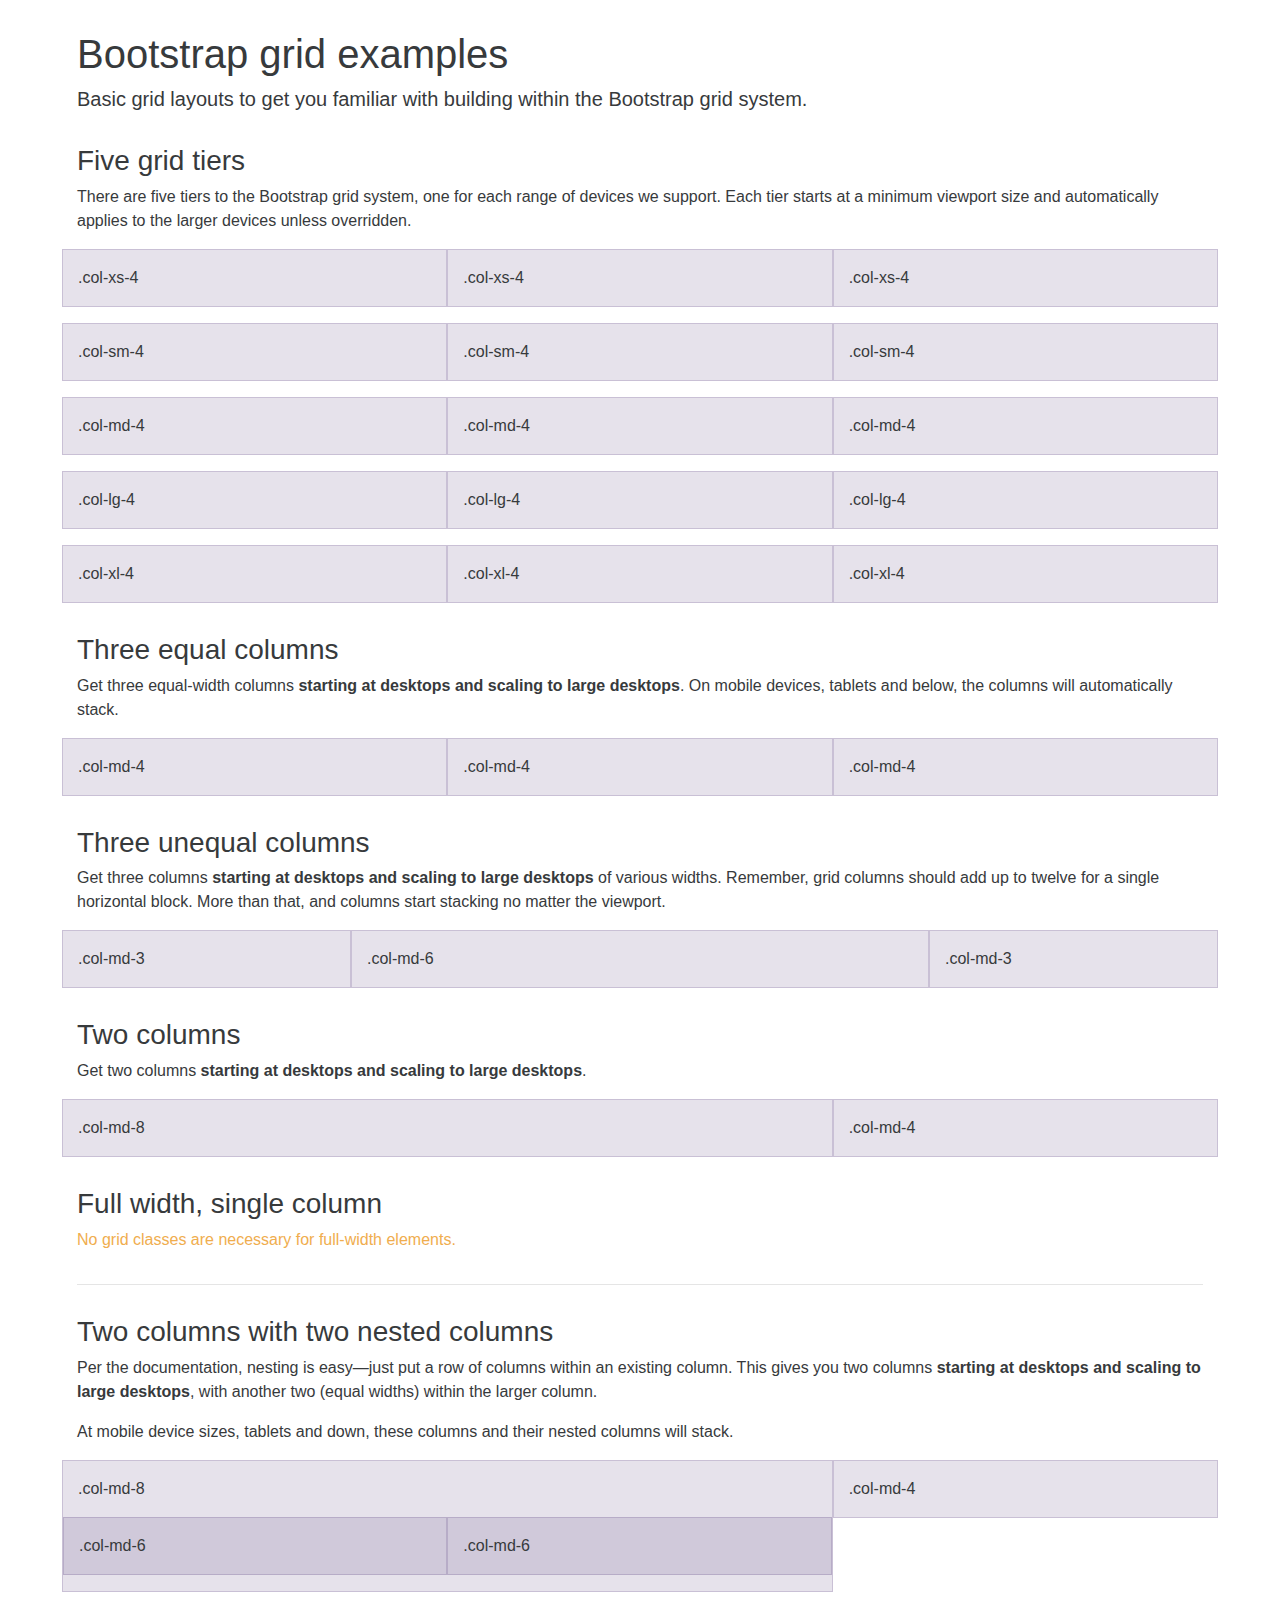
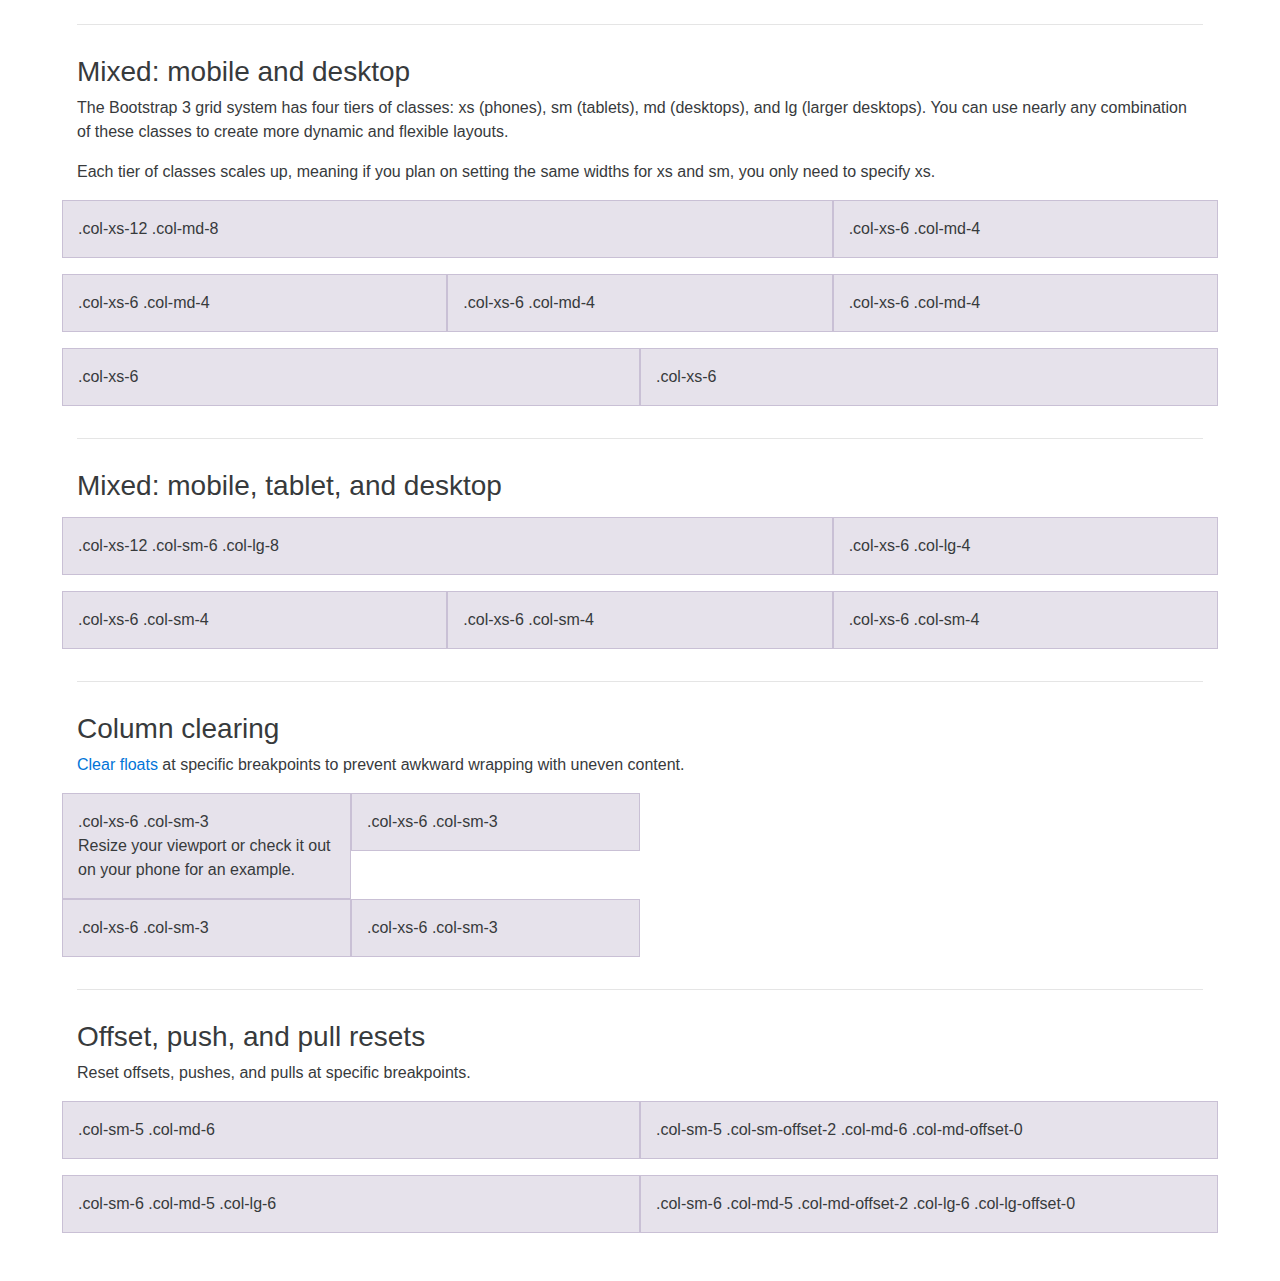
<file: bootstrap-4.0.0-alpha/docs/examples/grid/index.html>
<!DOCTYPE html>
<html lang="en">
  <head>
    <meta charset="utf-8">
    <meta http-equiv="X-UA-Compatible" content="IE=edge">
    <meta name="viewport" content="width=device-width, initial-scale=1">
    <!-- The above 3 meta tags *must* come first in the head; any other head content must come *after* these tags -->
    <meta name="description" content="">
    <meta name="author" content="">
    <link rel="icon" href="../../favicon.ico">

    <title>Grid Template for Bootstrap</title>

    <!-- Bootstrap core CSS -->
    <link href="../../dist/css/bootstrap.min.css" rel="stylesheet">

    <!-- Custom styles for this template -->
    <link href="grid.css" rel="stylesheet">

    <!-- IE10 viewport hack for Surface/desktop Windows 8 bug -->
    <script src="../../assets/js/ie10-viewport-bug-workaround.js"></script>
  </head>

  <body>
    <div class="container">

      <div class="page-header">
        <h1>Bootstrap grid examples</h1>
        <p class="lead">Basic grid layouts to get you familiar with building within the Bootstrap grid system.</p>
      </div>

      <h3>Five grid tiers</h3>
      <p>There are five tiers to the Bootstrap grid system, one for each range of devices we support. Each tier starts at a minimum viewport size and automatically applies to the larger devices unless overridden.</p>

<div class="row">
  <div class="col-xs-4">.col-xs-4</div>
  <div class="col-xs-4">.col-xs-4</div>
  <div class="col-xs-4">.col-xs-4</div>
</div>

<div class="row">
  <div class="col-sm-4">.col-sm-4</div>
  <div class="col-sm-4">.col-sm-4</div>
  <div class="col-sm-4">.col-sm-4</div>
</div>

<div class="row">
  <div class="col-md-4">.col-md-4</div>
  <div class="col-md-4">.col-md-4</div>
  <div class="col-md-4">.col-md-4</div>
</div>

<div class="row">
  <div class="col-lg-4">.col-lg-4</div>
  <div class="col-lg-4">.col-lg-4</div>
  <div class="col-lg-4">.col-lg-4</div>
</div>

<div class="row">
  <div class="col-xl-4">.col-xl-4</div>
  <div class="col-xl-4">.col-xl-4</div>
  <div class="col-xl-4">.col-xl-4</div>
</div>

      <h3>Three equal columns</h3>
      <p>Get three equal-width columns <strong>starting at desktops and scaling to large desktops</strong>. On mobile devices, tablets and below, the columns will automatically stack.</p>
      <div class="row">
        <div class="col-md-4">.col-md-4</div>
        <div class="col-md-4">.col-md-4</div>
        <div class="col-md-4">.col-md-4</div>
      </div>

      <h3>Three unequal columns</h3>
      <p>Get three columns <strong>starting at desktops and scaling to large desktops</strong> of various widths. Remember, grid columns should add up to twelve for a single horizontal block. More than that, and columns start stacking no matter the viewport.</p>
      <div class="row">
        <div class="col-md-3">.col-md-3</div>
        <div class="col-md-6">.col-md-6</div>
        <div class="col-md-3">.col-md-3</div>
      </div>

      <h3>Two columns</h3>
      <p>Get two columns <strong>starting at desktops and scaling to large desktops</strong>.</p>
      <div class="row">
        <div class="col-md-8">.col-md-8</div>
        <div class="col-md-4">.col-md-4</div>
      </div>

      <h3>Full width, single column</h3>
      <p class="text-warning">No grid classes are necessary for full-width elements.</p>

      <hr>

      <h3>Two columns with two nested columns</h3>
      <p>Per the documentation, nesting is easy—just put a row of columns within an existing column. This gives you two columns <strong>starting at desktops and scaling to large desktops</strong>, with another two (equal widths) within the larger column.</p>
      <p>At mobile device sizes, tablets and down, these columns and their nested columns will stack.</p>
      <div class="row">
        <div class="col-md-8">
          .col-md-8
          <div class="row">
            <div class="col-md-6">.col-md-6</div>
            <div class="col-md-6">.col-md-6</div>
          </div>
        </div>
        <div class="col-md-4">.col-md-4</div>
      </div>

      <hr>

      <h3>Mixed: mobile and desktop</h3>
      <p>The Bootstrap 3 grid system has four tiers of classes: xs (phones), sm (tablets), md (desktops), and lg (larger desktops). You can use nearly any combination of these classes to create more dynamic and flexible layouts.</p>
      <p>Each tier of classes scales up, meaning if you plan on setting the same widths for xs and sm, you only need to specify xs.</p>
      <div class="row">
        <div class="col-xs-12 col-md-8">.col-xs-12 .col-md-8</div>
        <div class="col-xs-6 col-md-4">.col-xs-6 .col-md-4</div>
      </div>
      <div class="row">
        <div class="col-xs-6 col-md-4">.col-xs-6 .col-md-4</div>
        <div class="col-xs-6 col-md-4">.col-xs-6 .col-md-4</div>
        <div class="col-xs-6 col-md-4">.col-xs-6 .col-md-4</div>
      </div>
      <div class="row">
        <div class="col-xs-6">.col-xs-6</div>
        <div class="col-xs-6">.col-xs-6</div>
      </div>

      <hr>

      <h3>Mixed: mobile, tablet, and desktop</h3>
      <p></p>
      <div class="row">
        <div class="col-xs-12 col-sm-6 col-lg-8">.col-xs-12 .col-sm-6 .col-lg-8</div>
        <div class="col-xs-6 col-lg-4">.col-xs-6 .col-lg-4</div>
      </div>
      <div class="row">
        <div class="col-xs-6 col-sm-4">.col-xs-6 .col-sm-4</div>
        <div class="col-xs-6 col-sm-4">.col-xs-6 .col-sm-4</div>
        <div class="col-xs-6 col-sm-4">.col-xs-6 .col-sm-4</div>
      </div>

      <hr>

      <h3>Column clearing</h3>
      <p><a href="http://getbootstrap.com/css/#grid-responsive-resets">Clear floats</a> at specific breakpoints to prevent awkward wrapping with uneven content.</p>
      <div class="row">
        <div class="col-xs-6 col-sm-3">
          .col-xs-6 .col-sm-3
          <br>
          Resize your viewport or check it out on your phone for an example.
        </div>
        <div class="col-xs-6 col-sm-3">.col-xs-6 .col-sm-3</div>

        <!-- Add the extra clearfix for only the required viewport -->
        <div class="clearfix visible-xs"></div>

        <div class="col-xs-6 col-sm-3">.col-xs-6 .col-sm-3</div>
        <div class="col-xs-6 col-sm-3">.col-xs-6 .col-sm-3</div>
      </div>

      <hr>

      <h3>Offset, push, and pull resets</h3>
      <p>Reset offsets, pushes, and pulls at specific breakpoints.</p>
      <div class="row">
        <div class="col-sm-5 col-md-6">.col-sm-5 .col-md-6</div>
        <div class="col-sm-5 col-sm-offset-2 col-md-6 col-md-offset-0">.col-sm-5 .col-sm-offset-2 .col-md-6 .col-md-offset-0</div>
      </div>
      <div class="row">
        <div class="col-sm-6 col-md-5 col-lg-6">.col-sm-6 .col-md-5 .col-lg-6</div>
        <div class="col-sm-6 col-md-5 col-md-offset-2 col-lg-6 col-lg-offset-0">.col-sm-6 .col-md-5 .col-md-offset-2 .col-lg-6 .col-lg-offset-0</div>
      </div>


    </div> <!-- /container -->


    <!-- Bootstrap core JavaScript
    ================================================== -->
    <!-- Placed at the end of the document so the pages load faster -->
  </body>
</html>
</file>
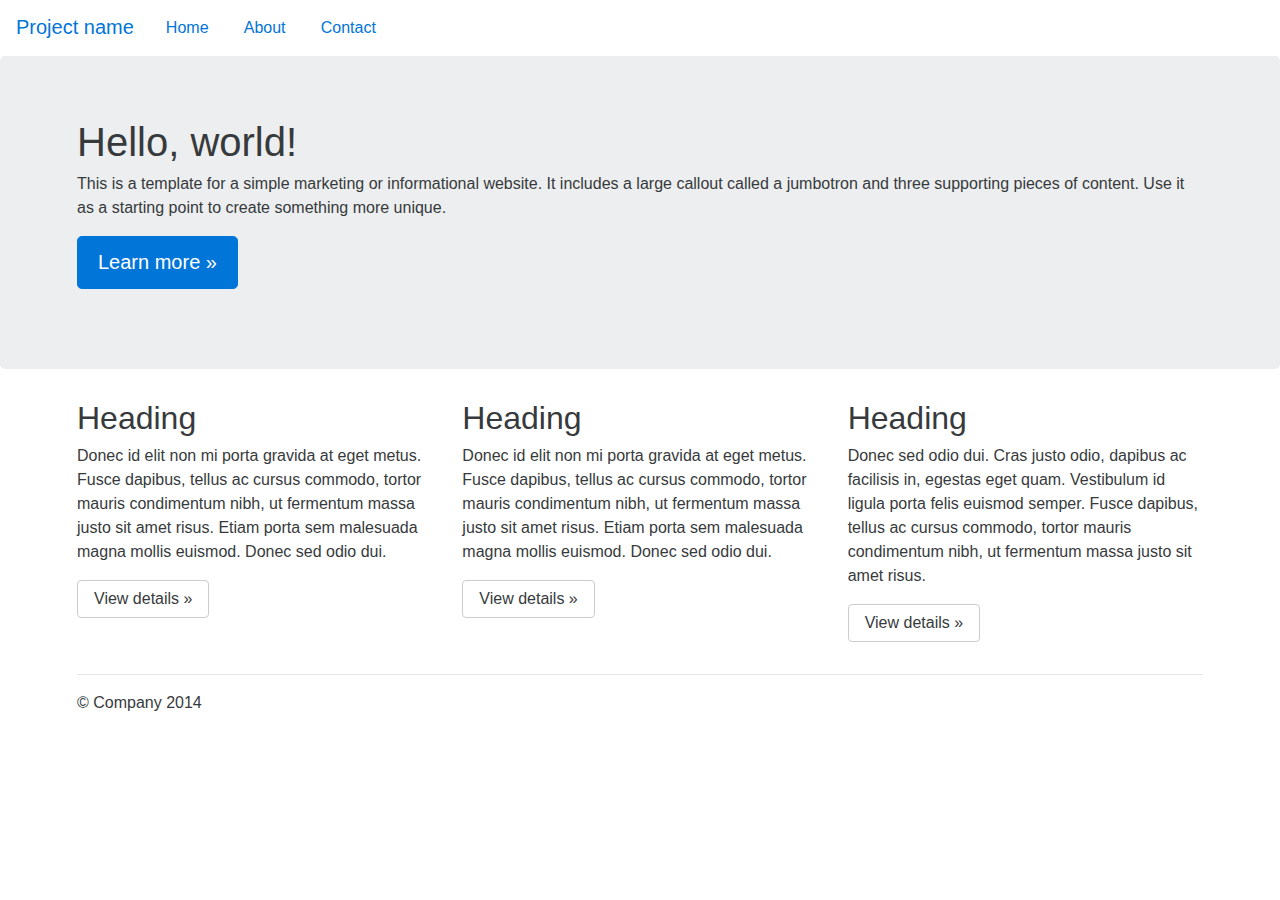
<file: bootstrap-4.0.0-alpha/docs/examples/jumbotron/index.html>
<!DOCTYPE html>
<html lang="en">
  <head>
    <meta charset="utf-8">
    <meta http-equiv="X-UA-Compatible" content="IE=edge">
    <meta name="viewport" content="width=device-width, initial-scale=1">
    <!-- The above 3 meta tags *must* come first in the head; any other head content must come *after* these tags -->
    <meta name="description" content="">
    <meta name="author" content="">
    <link rel="icon" href="../../favicon.ico">

    <title>Jumbotron Template for Bootstrap</title>

    <!-- Bootstrap core CSS -->
    <link href="../../dist/css/bootstrap.min.css" rel="stylesheet">

    <!-- Custom styles for this template -->
    <link href="jumbotron.css" rel="stylesheet">

    <!-- IE10 viewport hack for Surface/desktop Windows 8 bug -->
    <script src="../../assets/js/ie10-viewport-bug-workaround.js"></script>
  </head>

  <body>

    <nav class="navbar navbar-inverse navbar-static-top">
      <a class="navbar-brand" href="#">Project name</a>
      <ul class="nav nav-pills">
        <li class="nav-item active">
          <a class="nav-link" href="#">Home <span class="sr-only">(current)</span></a>
        </li>
        <li class="nav-item">
          <a class="nav-link" href="#">About</a>
        </li>
        <li class="nav-item">
          <a class="nav-link" href="#">Contact</a>
        </li>
      </ul>
    </nav>

    <!-- Main jumbotron for a primary marketing message or call to action -->
    <div class="jumbotron">
      <div class="container">
        <h1>Hello, world!</h1>
        <p>This is a template for a simple marketing or informational website. It includes a large callout called a jumbotron and three supporting pieces of content. Use it as a starting point to create something more unique.</p>
        <p><a class="btn btn-primary btn-lg" href="#" role="button">Learn more &raquo;</a></p>
      </div>
    </div>

    <div class="container">
      <!-- Example row of columns -->
      <div class="row">
        <div class="col-md-4">
          <h2>Heading</h2>
          <p>Donec id elit non mi porta gravida at eget metus. Fusce dapibus, tellus ac cursus commodo, tortor mauris condimentum nibh, ut fermentum massa justo sit amet risus. Etiam porta sem malesuada magna mollis euismod. Donec sed odio dui. </p>
          <p><a class="btn btn-secondary" href="#" role="button">View details &raquo;</a></p>
        </div>
        <div class="col-md-4">
          <h2>Heading</h2>
          <p>Donec id elit non mi porta gravida at eget metus. Fusce dapibus, tellus ac cursus commodo, tortor mauris condimentum nibh, ut fermentum massa justo sit amet risus. Etiam porta sem malesuada magna mollis euismod. Donec sed odio dui. </p>
          <p><a class="btn btn-secondary" href="#" role="button">View details &raquo;</a></p>
       </div>
        <div class="col-md-4">
          <h2>Heading</h2>
          <p>Donec sed odio dui. Cras justo odio, dapibus ac facilisis in, egestas eget quam. Vestibulum id ligula porta felis euismod semper. Fusce dapibus, tellus ac cursus commodo, tortor mauris condimentum nibh, ut fermentum massa justo sit amet risus.</p>
          <p><a class="btn btn-secondary" href="#" role="button">View details &raquo;</a></p>
        </div>
      </div>

      <hr>

      <footer>
        <p>&copy; Company 2014</p>
      </footer>
    </div> <!-- /container -->


    <!-- Bootstrap core JavaScript
    ================================================== -->
    <!-- Placed at the end of the document so the pages load faster -->
    <script src="https://ajax.googleapis.com/ajax/libs/jquery/1.11.3/jquery.min.js"></script>
    <script>window.jQuery || document.write('<script src="../../assets/js/vendor/jquery.min.js"><\/script>')</script>
    <script src="../../dist/js/bootstrap.min.js"></script>
  </body>
</html>
</file>
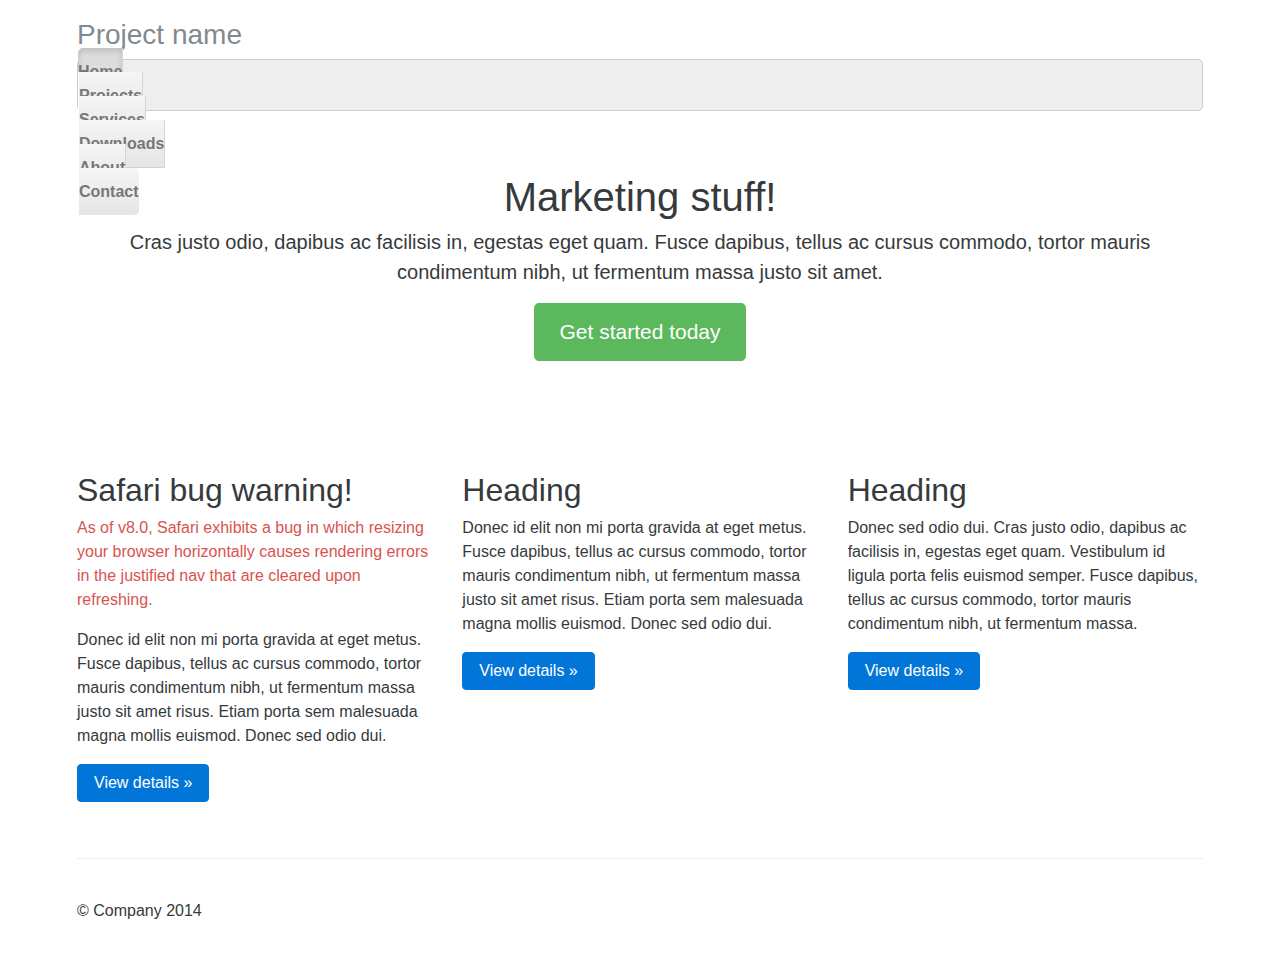
<file: bootstrap-4.0.0-alpha/docs/examples/justified-nav/index.html>
<!DOCTYPE html>
<html lang="en">
  <head>
    <meta charset="utf-8">
    <meta http-equiv="X-UA-Compatible" content="IE=edge">
    <meta name="viewport" content="width=device-width, initial-scale=1">
    <!-- The above 3 meta tags *must* come first in the head; any other head content must come *after* these tags -->
    <meta name="description" content="">
    <meta name="author" content="">
    <link rel="icon" href="../../favicon.ico">

    <title>Justified Nav Template for Bootstrap</title>

    <!-- Bootstrap core CSS -->
    <link href="../../dist/css/bootstrap.min.css" rel="stylesheet">

    <!-- Custom styles for this template -->
    <link href="justified-nav.css" rel="stylesheet">

    <!-- IE10 viewport hack for Surface/desktop Windows 8 bug -->
    <script src="../../assets/js/ie10-viewport-bug-workaround.js"></script>
  </head>

  <body>

    <div class="container">

      <!-- The justified navigation menu is meant for single line per list item.
           Multiple lines will require custom code not provided by Bootstrap. -->
      <div class="masthead">
        <h3 class="text-muted">Project name</h3>
        <nav>
          <ul class="nav nav-justified">
            <li class="active"><a href="#">Home</a></li>
            <li><a href="#">Projects</a></li>
            <li><a href="#">Services</a></li>
            <li><a href="#">Downloads</a></li>
            <li><a href="#">About</a></li>
            <li><a href="#">Contact</a></li>
          </ul>
        </nav>
      </div>

      <!-- Jumbotron -->
      <div class="jumbotron">
        <h1>Marketing stuff!</h1>
        <p class="lead">Cras justo odio, dapibus ac facilisis in, egestas eget quam. Fusce dapibus, tellus ac cursus commodo, tortor mauris condimentum nibh, ut fermentum massa justo sit amet.</p>
        <p><a class="btn btn-lg btn-success" href="#" role="button">Get started today</a></p>
      </div>

      <!-- Example row of columns -->
      <div class="row">
        <div class="col-lg-4">
          <h2>Safari bug warning!</h2>
          <p class="text-danger">As of v8.0, Safari exhibits a bug in which resizing your browser horizontally causes rendering errors in the justified nav that are cleared upon refreshing.</p>
          <p>Donec id elit non mi porta gravida at eget metus. Fusce dapibus, tellus ac cursus commodo, tortor mauris condimentum nibh, ut fermentum massa justo sit amet risus. Etiam porta sem malesuada magna mollis euismod. Donec sed odio dui. </p>
          <p><a class="btn btn-primary" href="#" role="button">View details &raquo;</a></p>
        </div>
        <div class="col-lg-4">
          <h2>Heading</h2>
          <p>Donec id elit non mi porta gravida at eget metus. Fusce dapibus, tellus ac cursus commodo, tortor mauris condimentum nibh, ut fermentum massa justo sit amet risus. Etiam porta sem malesuada magna mollis euismod. Donec sed odio dui. </p>
          <p><a class="btn btn-primary" href="#" role="button">View details &raquo;</a></p>
       </div>
        <div class="col-lg-4">
          <h2>Heading</h2>
          <p>Donec sed odio dui. Cras justo odio, dapibus ac facilisis in, egestas eget quam. Vestibulum id ligula porta felis euismod semper. Fusce dapibus, tellus ac cursus commodo, tortor mauris condimentum nibh, ut fermentum massa.</p>
          <p><a class="btn btn-primary" href="#" role="button">View details &raquo;</a></p>
        </div>
      </div>

      <!-- Site footer -->
      <footer class="footer">
        <p>&copy; Company 2014</p>
      </footer>

    </div> <!-- /container -->


    <!-- Bootstrap core JavaScript
    ================================================== -->
    <!-- Placed at the end of the document so the pages load faster -->
  </body>
</html>
</file>
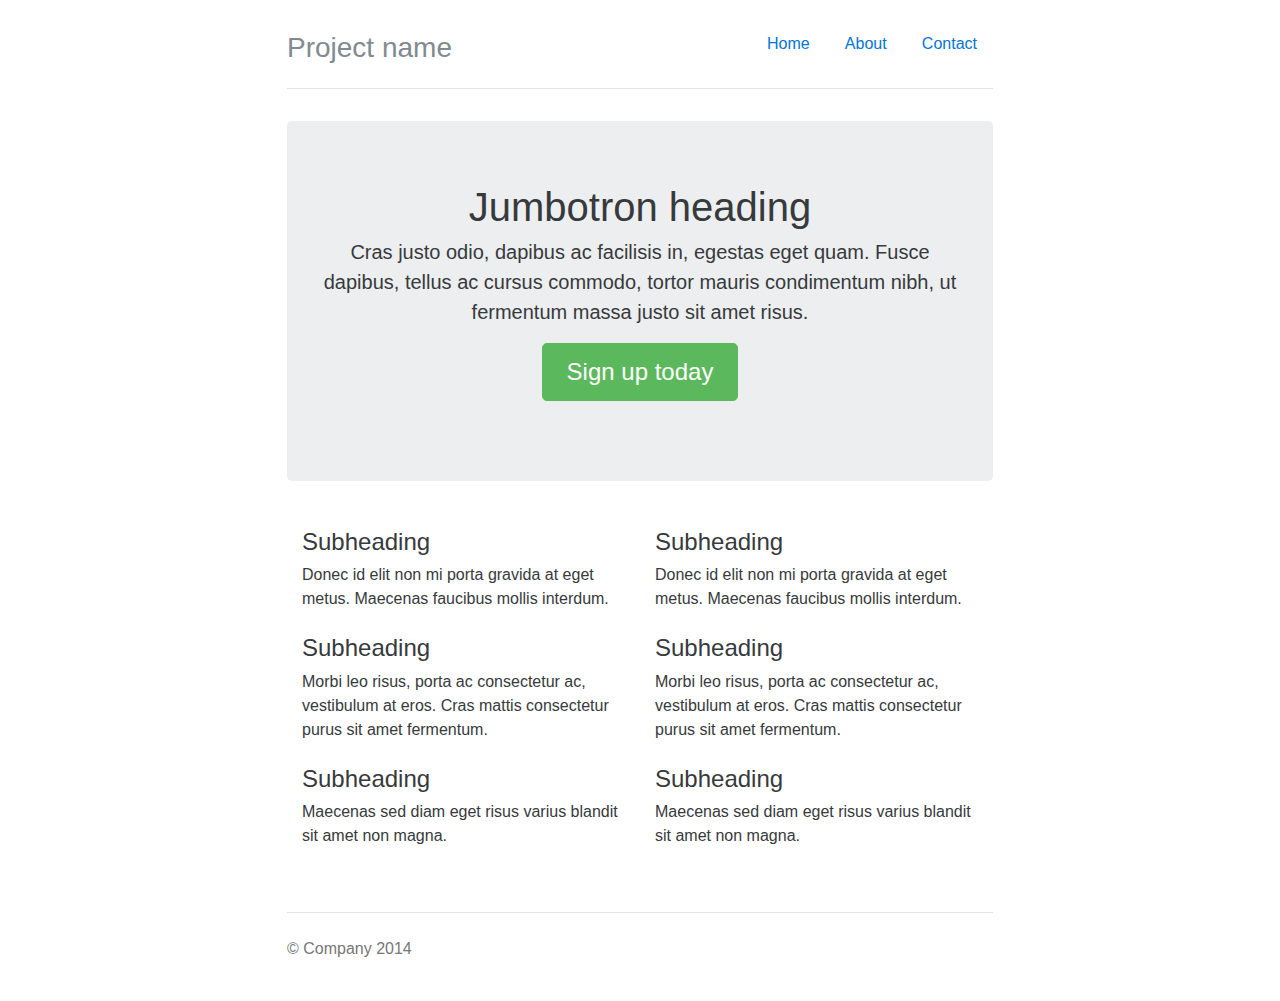
<file: bootstrap-4.0.0-alpha/docs/examples/narrow-jumbotron/index.html>
<!DOCTYPE html>
<html lang="en">
  <head>
    <meta charset="utf-8">
    <meta http-equiv="X-UA-Compatible" content="IE=edge">
    <meta name="viewport" content="width=device-width, initial-scale=1">
    <!-- The above 3 meta tags *must* come first in the head; any other head content must come *after* these tags -->
    <meta name="description" content="">
    <meta name="author" content="">
    <link rel="icon" href="../../favicon.ico">

    <title>Narrow Jumbotron Template for Bootstrap</title>

    <!-- Bootstrap core CSS -->
    <link href="../../dist/css/bootstrap.min.css" rel="stylesheet">

    <!-- Custom styles for this template -->
    <link href="narrow-jumbotron.css" rel="stylesheet">

    <!-- IE10 viewport hack for Surface/desktop Windows 8 bug -->
    <script src="../../assets/js/ie10-viewport-bug-workaround.js"></script>
  </head>

  <body>

    <div class="container">
      <div class="header clearfix">
        <nav>
          <ul class="nav nav-pills pull-right">
            <li class="nav-item active">
              <a class="nav-link" href="#">Home <span class="sr-only">(current)</span></a>
            </li>
            <li class="nav-item">
              <a class="nav-link" href="#">About</a>
            </li>
            <li class="nav-item">
              <a class="nav-link" href="#">Contact</a>
            </li>
          </ul>
        </nav>
        <h3 class="text-muted">Project name</h3>
      </div>

      <div class="jumbotron">
        <h1>Jumbotron heading</h1>
        <p class="lead">Cras justo odio, dapibus ac facilisis in, egestas eget quam. Fusce dapibus, tellus ac cursus commodo, tortor mauris condimentum nibh, ut fermentum massa justo sit amet risus.</p>
        <p><a class="btn btn-lg btn-success" href="#" role="button">Sign up today</a></p>
      </div>

      <div class="row marketing">
        <div class="col-lg-6">
          <h4>Subheading</h4>
          <p>Donec id elit non mi porta gravida at eget metus. Maecenas faucibus mollis interdum.</p>

          <h4>Subheading</h4>
          <p>Morbi leo risus, porta ac consectetur ac, vestibulum at eros. Cras mattis consectetur purus sit amet fermentum.</p>

          <h4>Subheading</h4>
          <p>Maecenas sed diam eget risus varius blandit sit amet non magna.</p>
        </div>

        <div class="col-lg-6">
          <h4>Subheading</h4>
          <p>Donec id elit non mi porta gravida at eget metus. Maecenas faucibus mollis interdum.</p>

          <h4>Subheading</h4>
          <p>Morbi leo risus, porta ac consectetur ac, vestibulum at eros. Cras mattis consectetur purus sit amet fermentum.</p>

          <h4>Subheading</h4>
          <p>Maecenas sed diam eget risus varius blandit sit amet non magna.</p>
        </div>
      </div>

      <footer class="footer">
        <p>&copy; Company 2014</p>
      </footer>

    </div> <!-- /container -->


    <!-- Bootstrap core JavaScript
    ================================================== -->
    <!-- Placed at the end of the document so the pages load faster -->
  </body>
</html>
</file>
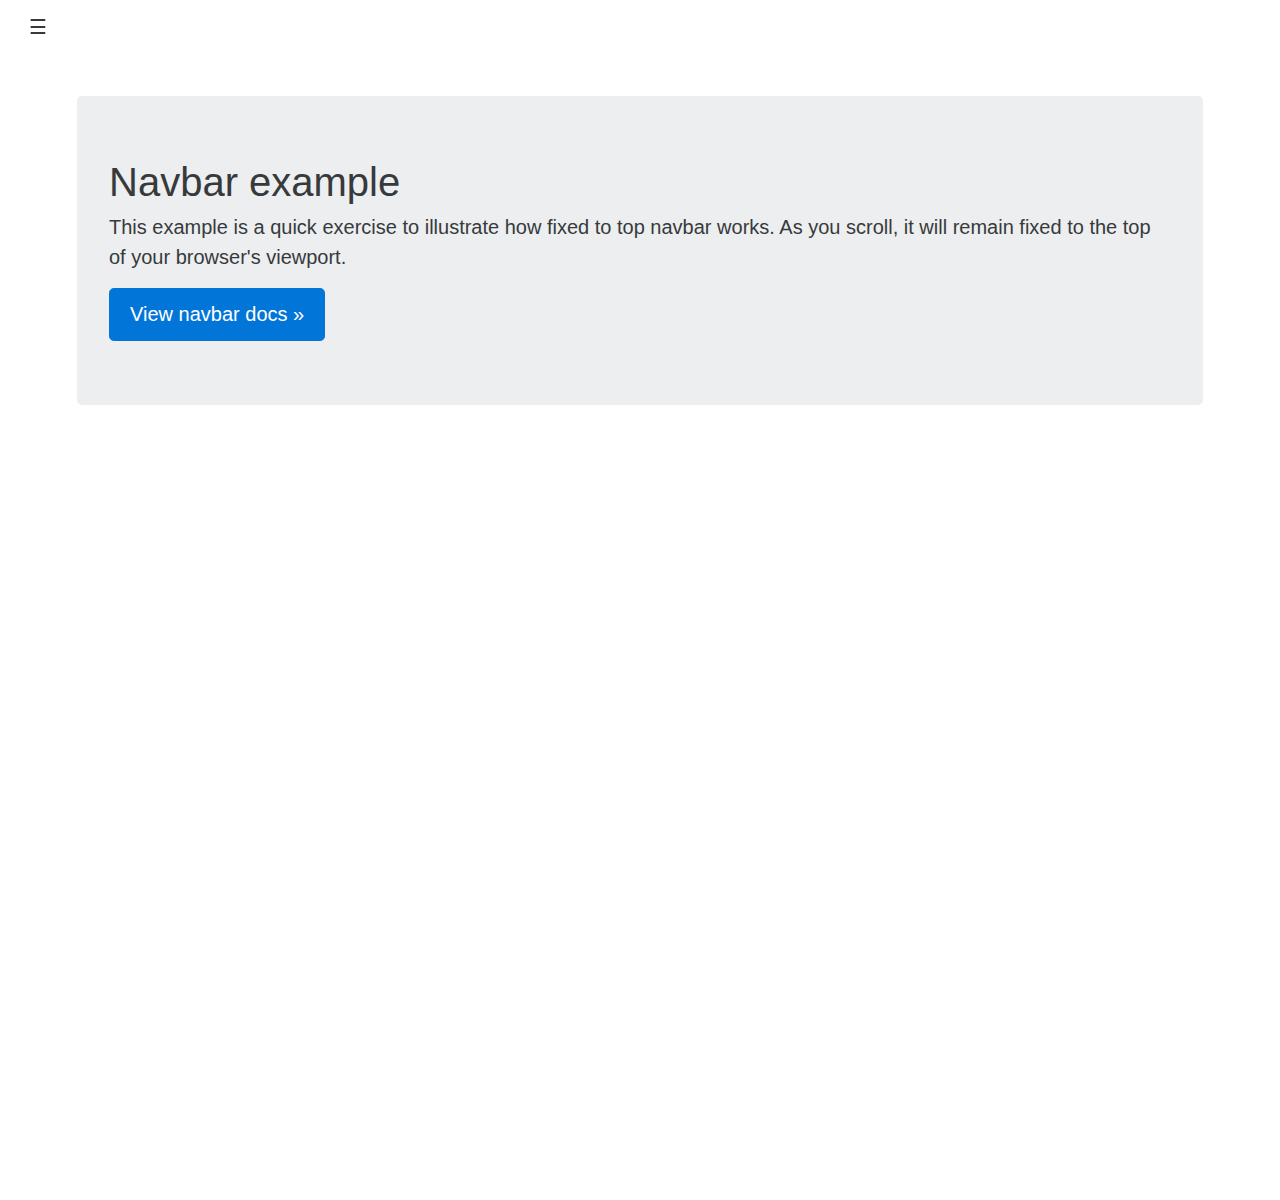
<file: bootstrap-4.0.0-alpha/docs/examples/navbar-top-fixed/index.html>
<!DOCTYPE html>
<html lang="en">
  <head>
    <meta charset="utf-8">
    <meta http-equiv="X-UA-Compatible" content="IE=edge">
    <meta name="viewport" content="width=device-width, initial-scale=1">
    <meta name="description" content="">
    <meta name="author" content="">
    <link rel="icon" href="../../favicon.ico">

    <title>Fixed top navbar example for Bootstrap</title>

    <!-- Bootstrap core CSS -->
    <link href="../../dist/css/bootstrap.min.css" rel="stylesheet">

    <!-- Custom styles for this template -->
    <link href="navbar-top-fixed.css" rel="stylesheet">

    <!-- IE10 viewport hack for Surface/desktop Windows 8 bug -->
    <script src="../../assets/js/ie10-viewport-bug-workaround.js"></script>
  </head>

  <body>

    <div class="pos-f-t">
      <div class="collapse" id="navbar-header">
        <div class="container-fluid inverse p-a">
          <h3>Collapsed content</h3>
          <p>Toggleable via the navbar brand.</p>
        </div>
      </div>
      <div class="navbar navbar-default navbar-static-top">
        <button class="navbar-toggler" type="button" data-toggle="collapse" data-target="#navbar-header">
          &#9776;
        </button>
      </div>
    </div>

    <div class="container">
      <div class="jumbotron">
        <h1>Navbar example</h1>
        <p class="lead">This example is a quick exercise to illustrate how fixed to top navbar works. As you scroll, it will remain fixed to the top of your browser's viewport.</p>
        <a class="btn btn-lg btn-primary" href="../../components/#navbar" role="button">View navbar docs &raquo;</a>
      </div>
    </div>


    <!-- Bootstrap core JavaScript
    ================================================== -->
    <!-- Placed at the end of the document so the pages load faster -->
    <script src="https://ajax.googleapis.com/ajax/libs/jquery/1.11.1/jquery.min.js"></script>
    <script src="../../dist/js/bootstrap.min.js"></script>
  </body>
</html>
</file>
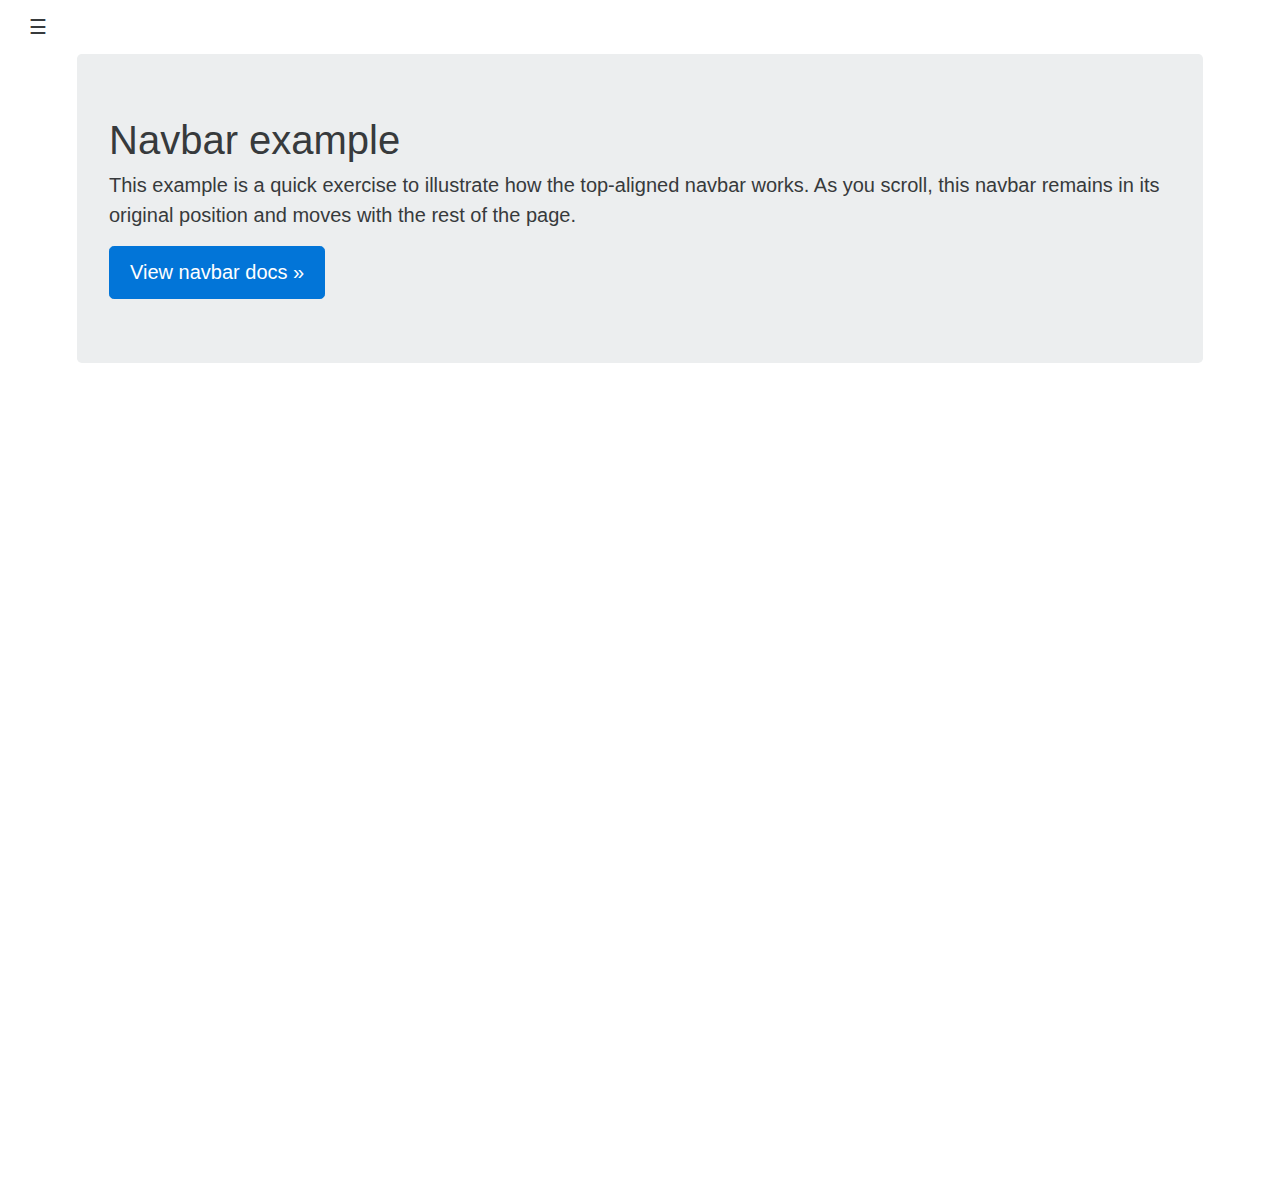
<file: bootstrap-4.0.0-alpha/docs/examples/navbar-top/index.html>
<!DOCTYPE html>
<html lang="en">
  <head>
    <meta charset="utf-8">
    <meta http-equiv="X-UA-Compatible" content="IE=edge">
    <meta name="viewport" content="width=device-width, initial-scale=1">
    <meta name="description" content="">
    <meta name="author" content="">
    <link rel="icon" href="../../favicon.ico">

    <title>Top navbar example for Bootstrap</title>

    <!-- Bootstrap core CSS -->
    <link href="../../dist/css/bootstrap.min.css" rel="stylesheet">

    <!-- Custom styles for this template -->
    <link href="navbar-top.css" rel="stylesheet">

    <!-- IE10 viewport hack for Surface/desktop Windows 8 bug -->
    <script src="../../assets/js/ie10-viewport-bug-workaround.js"></script>
  </head>

  <body>

    <div class="collapse" id="navbar-header">
      <div class="container-fluid inverse p-a">
        <h3>Collapsed content</h3>
        <p>Toggleable via the navbar brand.</p>
      </div>
    </div>
    <div class="navbar navbar-default navbar-static-top">
      <button class="navbar-toggler" type="button" data-toggle="collapse" data-target="#navbar-header">
        &#9776;
      </button>
    </div>

    <div class="container">
      <div class="jumbotron">
        <h1>Navbar example</h1>
        <p class="lead">This example is a quick exercise to illustrate how the top-aligned navbar works. As you scroll, this navbar remains in its original position and moves with the rest of the page.</p>
        <a class="btn btn-lg btn-primary" href="../../components/#navbar" role="button">View navbar docs &raquo;</a>
      </div>
    </div>


    <!-- Bootstrap core JavaScript
    ================================================== -->
    <!-- Placed at the end of the document so the pages load faster -->
    <script src="https://ajax.googleapis.com/ajax/libs/jquery/1.11.1/jquery.min.js"></script>
    <script src="../../dist/js/bootstrap.min.js"></script>
  </body>
</html>
</file>
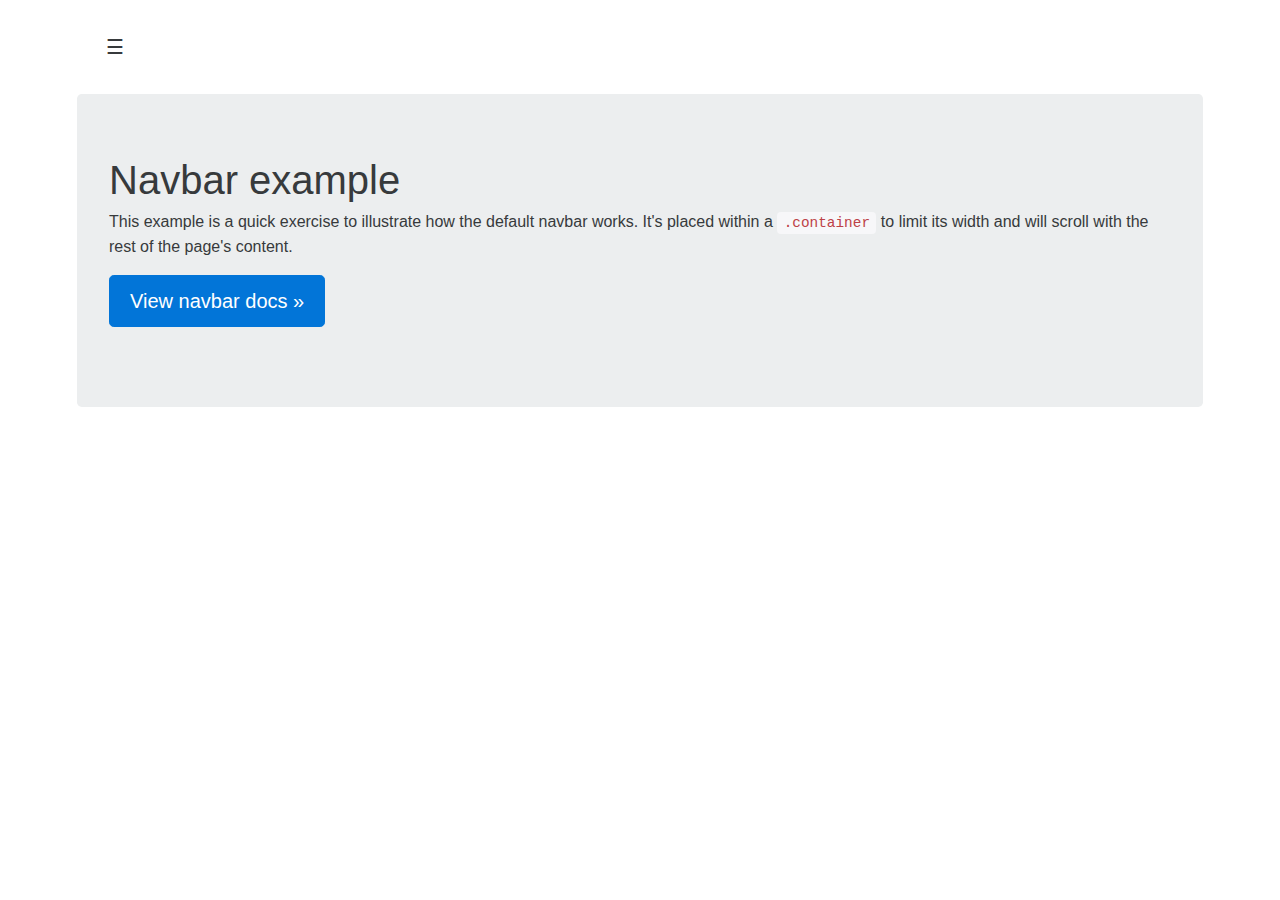
<file: bootstrap-4.0.0-alpha/docs/examples/navbar/index.html>
<!DOCTYPE html>
<html lang="en">
  <head>
    <meta charset="utf-8">
    <meta http-equiv="X-UA-Compatible" content="IE=edge">
    <meta name="viewport" content="width=device-width, initial-scale=1">
    <!-- The above 3 meta tags *must* come first in the head; any other head content must come *after* these tags -->
    <meta name="description" content="">
    <meta name="author" content="">
    <link rel="icon" href="../../favicon.ico">

    <title>Navbar Template for Bootstrap</title>

    <!-- Bootstrap core CSS -->
    <link href="../../dist/css/bootstrap.min.css" rel="stylesheet">

    <!-- Custom styles for this template -->
    <link href="navbar.css" rel="stylesheet">

    <!-- IE10 viewport hack for Surface/desktop Windows 8 bug -->
    <script src="../../assets/js/ie10-viewport-bug-workaround.js"></script>
  </head>

  <body>

    <div class="container">

      <div class="collapse" id="navbar-header">
        <div class="inverse p-a">
          <h3>Collapsed content</h3>
          <p>Toggleable via the navbar brand.</p>
        </div>
      </div>
      <div class="navbar navbar-default navbar-static-top">
        <button class="navbar-toggler" type="button" data-toggle="collapse" data-target="#navbar-header">
          &#9776;
        </button>
      </div>

      <!-- Main component for a primary marketing message or call to action -->
      <div class="jumbotron">
        <h1>Navbar example</h1>
        <p>This example is a quick exercise to illustrate how the default navbar works. It's placed within a <code>.container</code> to limit its width and will scroll with the rest of the page's content.</p>
        <p>
          <a class="btn btn-lg btn-primary" href="../../components/#navbar" role="button">View navbar docs &raquo;</a>
        </p>
      </div>

    </div> <!-- /container -->


    <!-- Bootstrap core JavaScript
    ================================================== -->
    <!-- Placed at the end of the document so the pages load faster -->
    <script src="https://ajax.googleapis.com/ajax/libs/jquery/1.11.3/jquery.min.js"></script>
    <script>window.jQuery || document.write('<script src="../../assets/js/vendor/jquery.min.js"><\/script>')</script>
    <script src="../../dist/js/bootstrap.min.js"></script>
  </body>
</html>
</file>
<file: src/css/style.css>
body {
    padding-top: 40px;
    padding-bottom: 40px;
    line-height: 1.42857143;
}

.btn-block {
    display: block;
    /*width: 80%;*/
}

.student-name{
    transform: translate(550px, 150px);
    font-weight: bold;
}
.student-id{
    transform: translate(550px, 150px);
    font-size: 30px;
}

h3#content {
    float: left;
    font-weight: bold;
}

h3#text {
    float: left;
    padding-left: 20px;
}

.card-inverse .card-text {
    color: #F5F5F5;
    padding-left: 50px
}

/*.table thead th {
    width: 30%;
    text-align: center;
    vertical-align: middle;
}*/

.table{
    width: 800px;
    /*text-align: center;*/
    vertical-align: middle;
    transform: translate(0px, -150px);
}

.card#personal-information{
    max-width: 800px;
    margin: 200px auto;
    height: 211px;
}
.card#academic-information{
    max-width: 800px;
    margin: auto;
    transform: translate(0px, -150px);
    height: 400px;
}

.card-title {
    /*word-spacing: 10px;*/
}

.table-group {
    width: 600px;
    margin: 200px auto;
}

.form-signin{
	max-width: 330px;
    padding: 15px;
    margin: 0 auto;
}

.form-inline {
    margin: 120px auto;
    margin-left: 795px;
}


#my-nav {
    background-color:#229922;
}

.sidebar {
    position: fixed;
    top: 51px;
    bottom: 0;
    left: 0;
    z-index: 1000;
    display: block;
    padding: 20px;
    overflow-x: hidden;
    overflow-y: auto;
    background-color: #f5f5f5;
    border-right: 1px solid #eee;
    line-height: 3;
}
</file>
<file: bootstrap-4.0.0-alpha/docs/examples/blog/blog.css>
/*
 * Globals
 */

@media (min-width: 48em) {
  html {
    font-size: 18px;
  }
}

body {
  font-family: Georgia, "Times New Roman", Times, serif;
  color: #555;
}

h1, .h1,
h2, .h2,
h3, .h3,
h4, .h4,
h5, .h5,
h6, .h6 {
  font-family: "Helvetica Neue", Helvetica, Arial, sans-serif;
  font-weight: normal;
  color: #333;
}


/*
 * Override Bootstrap's default container.
 */

.container {
  max-width: 60rem;
}


/*
 * Masthead for nav
 */

.blog-masthead {
  margin-bottom: 3rem;
  background-color: #428bca;
  -webkit-box-shadow: inset 0 -.1rem .25rem rgba(0,0,0,.1);
          box-shadow: inset 0 -.1rem .25rem rgba(0,0,0,.1);
}

/* Nav links */
.nav-link {
  position: relative;
  padding: 1rem;
  font-weight: 500;
  color: #cdddeb;
}
.nav-link:hover,
.nav-link:focus {
  color: #fff;
  background-color: transparent;
}

/* Active state gets a caret at the bottom */
.nav-link.active {
  color: #fff;
}
.nav-link.active:after {
  position: absolute;
  bottom: 0;
  left: 50%;
  width: 0;
  height: 0;
  margin-left: -.3rem;
  vertical-align: middle;
  content: "";
  border-right: .3rem solid transparent;
  border-bottom: .3rem solid;
  border-left: .3rem solid transparent;
}


/*
 * Blog name and description
 */

.blog-header {
  padding-bottom: 1.25rem;
  margin-bottom: 2rem;
  border-bottom: .05rem solid #eee;
}
.blog-title {
  margin-bottom: 0;
  font-size: 2rem;
  font-weight: normal;
}
.blog-description {
  font-size: 1.1rem;
  color: #999;
}

@media (min-width: 40em) {
  .blog-title {
    font-size: 3.5rem;
  }
}


/*
 * Main column and sidebar layout
 */

/* Sidebar modules for boxing content */
.sidebar-module {
  padding: 1rem;
  /*margin: 0 -1rem 1rem;*/
}
.sidebar-module-inset {
  padding: 1rem;
  background-color: #f5f5f5;
  border-radius: .25rem;
}
.sidebar-module-inset p:last-child,
.sidebar-module-inset ul:last-child,
.sidebar-module-inset ol:last-child {
  margin-bottom: 0;
}


/* Pagination */
.pager {
  margin-bottom: 4rem;
  text-align: left;
}
.pager > li > a {
  width: 8rem;
  padding: .75rem 1.25rem;
  text-align: center;
  border-radius: 2rem;
}


/*
 * Blog posts
 */

.blog-post {
  margin-bottom: 4rem;
}
.blog-post-title {
  margin-bottom: .25rem;
  font-size: 2.5rem;
}
.blog-post-meta {
  margin-bottom: 1.25rem;
  color: #999;
}


/*
 * Footer
 */

.blog-footer {
  padding: 2.5rem 0;
  color: #999;
  text-align: center;
  background-color: #f9f9f9;
  border-top: .05rem solid #e5e5e5;
}
.blog-footer p:last-child {
  margin-bottom: 0;
}
</file>
<file: bootstrap-4.0.0-alpha/docs/examples/carousel/carousel.css>
/* GLOBAL STYLES
-------------------------------------------------- */
/* Padding below the footer and lighter body text */

body {
  padding-bottom: 3rem;
  color: #5a5a5a;
}


/* CUSTOMIZE THE CAROUSEL
-------------------------------------------------- */

/* Carousel base class */
.carousel {
  margin-bottom: 4rem;
}
/* Since positioning the image, we need to help out the caption */
.carousel-caption {
  z-index: 10;
}

/* Declare heights because of positioning of img element */
.carousel-item {
  height: 32rem;
  background-color: #777;
}
.carousel-item > img {
  position: absolute;
  top: 0;
  left: 0;
  min-width: 100%;
  height: 32rem;
}

.carousel-indicators {
  top: 1.5rem;
  right: 1.5rem;
  bottom: auto;
  left: auto;
  width: 1rem;
  margin-left: 0;
}

.carousel-indicators > li {
  margin-bottom: .25rem;
}


/* MARKETING CONTENT
-------------------------------------------------- */

/* Center align the text within the three columns below the carousel */
.marketing .col-lg-4 {
  margin-bottom: 1.5rem;
  text-align: center;
}
.marketing h2 {
  font-weight: normal;
}
.marketing .col-lg-4 p {
  margin-right: .75rem;
  margin-left: .75rem;
}


/* Featurettes
------------------------- */

.featurette-divider {
  margin: 5rem 0; /* Space out the Bootstrap <hr> more */
}

/* Thin out the marketing headings */
.featurette-heading {
  font-weight: 300;
  line-height: 1;
  letter-spacing: -.05rem;
}


/* RESPONSIVE CSS
-------------------------------------------------- */

@media (min-width: 40em) {
  /* Bump up size of carousel content */
  .carousel-caption p {
    margin-bottom: 1.25rem;
    font-size: 1.25rem;
    line-height: 1.4;
  }

  .featurette-heading {
    font-size: 50px;
  }
}

@media (min-width: 62em) {
  .featurette-heading {
    margin-top: 7rem;
  }
}
</file>
<file: bootstrap-4.0.0-alpha/docs/examples/cover/cover.css>
/*
 * Globals
 */

/* Links */
a,
a:focus,
a:hover {
  color: #fff;
}

/* Custom default button */
.btn-secondary,
.btn-secondary:hover,
.btn-secondary:focus {
  color: #333;
  text-shadow: none; /* Prevent inheritence from `body` */
  background-color: #fff;
  border: .05rem solid #fff;
}


/*
 * Base structure
 */

html,
body {
  height: 100%;
  background-color: #333;
}
body {
  color: #fff;
  text-align: center;
  text-shadow: 0 .05rem .1rem rgba(0,0,0,.5);
}

/* Extra markup and styles for table-esque vertical and horizontal centering */
.site-wrapper {
  display: table;
  width: 100%;
  height: 100%; /* For at least Firefox */
  min-height: 100%;
  -webkit-box-shadow: inset 0 0 5rem rgba(0,0,0,.5);
          box-shadow: inset 0 0 5rem rgba(0,0,0,.5);
}
.site-wrapper-inner {
  display: table-cell;
  vertical-align: top;
}
.cover-container {
  margin-right: auto;
  margin-left: auto;
}

/* Padding for spacing */
.inner {
  padding: 2rem;
}


/*
 * Header
 */

.masthead {
  margin-bottom: 2rem;
}

.masthead-brand {
  margin-bottom: 0;
}

.nav-masthead .nav-link {
  padding: .25rem 0;
  font-weight: bold;
  color: rgba(255,255,255,.5);
  background-color: transparent;
  border-bottom: .25rem solid transparent;
}

.nav-masthead .nav-link + .nav-link {
  margin-left: 1rem;
}

.nav-masthead .active {
  color: #fff;
  border-bottom-color: #fff;
}

@media (min-width: 48em) {
  .masthead-brand {
    float: left;
  }
  .nav-masthead {
    float: right;
  }
}


/*
 * Cover
 */

.cover {
  padding: 0 1.5rem;
}
.cover .btn-lg {
  padding: .75rem 1.25rem;
  font-weight: bold;
}


/*
 * Footer
 */

.mastfoot {
  color: rgba(255,255,255,.5);
}


/*
 * Affix and center
 */

@media (min-width: 40em) {
  /* Pull out the header and footer */
  .masthead {
    position: fixed;
    top: 0;
  }
  .mastfoot {
    position: fixed;
    bottom: 0;
  }
  /* Start the vertical centering */
  .site-wrapper-inner {
    vertical-align: middle;
  }
  /* Handle the widths */
  .masthead,
  .mastfoot,
  .cover-container {
    width: 100%; /* Must be percentage or pixels for horizontal alignment */
  }
}

@media (min-width: 62em) {
  .masthead,
  .mastfoot,
  .cover-container {
    width: 42rem;
  }
}
</file>
<file: bootstrap-4.0.0-alpha/docs/examples/dashboard/dashboard.css>
/*
 * Base structure
 */

/* Move down content because we have a fixed navbar that is 50px tall */
body {
  padding-top: 50px;
}


/*
 * Global add-ons
 */

.sub-header {
  padding-bottom: 10px;
  border-bottom: 1px solid #eee;
}

/*
 * Top navigation
 * Hide default border to remove 1px line.
 */
.navbar-fixed-top {
  border: 0;
}

/*
 * Sidebar
 */

/* Hide for mobile, show later */
.sidebar {
  display: none;
}
@media (min-width: 768px) {
  .sidebar {
    position: fixed;
    top: 51px;
    bottom: 0;
    left: 0;
    z-index: 1000;
    display: block;
    padding: 20px;
    overflow-x: hidden;
    overflow-y: auto; /* Scrollable contents if viewport is shorter than content. */
    background-color: #f5f5f5;
    border-right: 1px solid #eee;
  }
}

/* Sidebar navigation */
.nav-sidebar {
  margin-right: -21px; /* 20px padding + 1px border */
  margin-bottom: 20px;
  margin-left: -20px;
}
.nav-sidebar > li > a {
  padding-right: 20px;
  padding-left: 20px;
}
.nav-sidebar > .active > a,
.nav-sidebar > .active > a:hover,
.nav-sidebar > .active > a:focus {
  color: #fff;
  background-color: #428bca;
}


/*
 * Main content
 */

.main {
  padding: 20px;
}
@media (min-width: 768px) {
  .main {
    padding-right: 40px;
    padding-left: 40px;
  }
}
.main .page-header {
  margin-top: 0;
}


/*
 * Placeholder dashboard ideas
 */

.placeholders {
  margin-bottom: 30px;
  text-align: center;
}
.placeholders h4 {
  margin-bottom: 0;
}
.placeholder {
  margin-bottom: 20px;
}
.placeholder img {
  display: inline-block;
  border-radius: 50%;
}
</file>
<file: bootstrap-4.0.0-alpha/docs/examples/grid/grid.css>
body {
  padding-top: 2rem;
  padding-bottom: 2rem;
}

h3 {
  margin-top: 2rem;
}

.row {
  margin-bottom: 1rem;
}
.row .row {
  margin-top: 1rem;
  margin-bottom: 0;
}
[class*="col-"] {
  padding-top: 1rem;
  padding-bottom: 1rem;
  background-color: rgba(86,61,124,.15);
  border: 1px solid rgba(86,61,124,.2);
}

hr {
  margin-top: 2rem;
  margin-bottom: 2rem;
}
</file>
<file: bootstrap-4.0.0-alpha/docs/examples/jumbotron/jumbotron.css>
/* Move down content because we have a fixed navbar that is 50px tall */
body {
  padding-bottom: 2rem;
}
</file>
<file: bootstrap-4.0.0-alpha/docs/examples/justified-nav/justified-nav.css>
body {
  padding-top: 20px;
}

.footer {
  padding-top: 40px;
  padding-bottom: 40px;
  margin-top: 40px;
  border-top: 1px solid #eee;
}

/* Main marketing message and sign up button */
.jumbotron {
  text-align: center;
  background-color: transparent;
}
.jumbotron .btn {
  padding: 14px 24px;
  font-size: 21px;
}

/* Customize the nav-justified links to be fill the entire space of the .navbar */

.nav-justified {
  background-color: #eee;
  border: 1px solid #ccc;
  border-radius: 5px;
}
.nav-justified > li > a {
  padding-top: 15px;
  padding-bottom: 15px;
  margin-bottom: 0;
  font-weight: bold;
  color: #777;
  text-align: center;
  background-color: #e5e5e5; /* Old browsers */
  background-image: -webkit-gradient(linear, left top, left bottom, from(#f5f5f5), to(#e5e5e5));
  background-image: -webkit-linear-gradient(top, #f5f5f5 0%, #e5e5e5 100%);
  background-image:      -o-linear-gradient(top, #f5f5f5 0%, #e5e5e5 100%);
  background-image:         linear-gradient(to bottom, #f5f5f5 0%,#e5e5e5 100%);
  filter: progid:DXImageTransform.Microsoft.gradient( startColorstr='#f5f5f5', endColorstr='#e5e5e5',GradientType=0 ); /* IE6-9 */
  background-repeat: repeat-x; /* Repeat the gradient */
  border-bottom: 1px solid #d5d5d5;
}
.nav-justified > .active > a,
.nav-justified > .active > a:hover,
.nav-justified > .active > a:focus {
  background-color: #ddd;
  background-image: none;
  -webkit-box-shadow: inset 0 3px 7px rgba(0,0,0,.15);
          box-shadow: inset 0 3px 7px rgba(0,0,0,.15);
}
.nav-justified > li:first-child > a {
  border-radius: 5px 5px 0 0;
}
.nav-justified > li:last-child > a {
  border-bottom: 0;
  border-radius: 0 0 5px 5px;
}

@media (min-width: 768px) {
  .nav-justified {
    max-height: 52px;
  }
  .nav-justified > li > a {
    border-right: 1px solid #d5d5d5;
    border-left: 1px solid #fff;
  }
  .nav-justified > li:first-child > a {
    border-left: 0;
    border-radius: 5px 0 0 5px;
  }
  .nav-justified > li:last-child > a {
    border-right: 0;
    border-radius: 0 5px 5px 0;
  }
}

/* Responsive: Portrait tablets and up */
@media screen and (min-width: 768px) {
  /* Remove the padding we set earlier */
  .masthead,
  .marketing,
  .footer {
    padding-right: 0;
    padding-left: 0;
  }
}
</file>
<file: bootstrap-4.0.0-alpha/docs/examples/narrow-jumbotron/narrow-jumbotron.css>
/* Space out content a bit */
body {
  padding-top: 1.5rem;
  padding-bottom: 1.5rem;
}

/* Everything but the jumbotron gets side spacing for mobile first views */
.header,
.marketing,
.footer {
  padding-right: 1rem;
  padding-left: 1rem;
}

/* Custom page header */
.header {
  padding-bottom: 1rem;
  border-bottom: .05rem solid #e5e5e5;
}
/* Make the masthead heading the same height as the navigation */
.header h3 {
  margin-top: 0;
  margin-bottom: 0;
  line-height: 3rem;
}

/* Custom page footer */
.footer {
  padding-top: 1.5rem;
  color: #777;
  border-top: .05rem solid #e5e5e5;
}

/* Customize container */
@media (min-width: 48em) {
  .container {
    max-width: 46rem;
  }
}
.container-narrow > hr {
  margin: 2rem 0;
}

/* Main marketing message and sign up button */
.jumbotron {
  text-align: center;
  border-bottom: .05rem solid #e5e5e5;
}
.jumbotron .btn {
  padding: .75rem 1.5rem;
  font-size: 1.5rem;
}

/* Supporting marketing content */
.marketing {
  margin: 3rem 0;
}
.marketing p + h4 {
  margin-top: 1.5rem;
}

/* Responsive: Portrait tablets and up */
@media screen and (min-width: 48em) {
  /* Remove the padding we set earlier */
  .header,
  .marketing,
  .footer {
    padding-right: 0;
    padding-left: 0;
  }
  /* Space out the masthead */
  .header {
    margin-bottom: 2rem;
  }
  /* Remove the bottom border on the jumbotron for visual effect */
  .jumbotron {
    border-bottom: 0;
  }
}
</file>
<file: bootstrap-4.0.0-alpha/docs/examples/navbar-top-fixed/navbar-top-fixed.css>
body {
  /* Show it's not fixed to the top */
  min-height: 75rem;
  padding-top: 6rem;
}
</file>
<file: bootstrap-4.0.0-alpha/docs/examples/navbar-top/navbar-top.css>
/* Show it's not fixed to the top */
body {
  min-height: 75rem;
}
</file>
<file: bootstrap-4.0.0-alpha/docs/examples/navbar/navbar.css>
body {
  padding-top: 20px;
  padding-bottom: 20px;
}

.navbar {
  margin-bottom: 20px;
}
</file>
<file: bootstrap-4.0.0-alpha/js/tests/vendor/qunit.css>
/*!
 * QUnit 1.17.1
 * http://qunitjs.com/
 *
 * Copyright jQuery Foundation and other contributors
 * Released under the MIT license
 * http://jquery.org/license
 *
 * Date: 2015-01-20T19:39Z
 */

/** Font Family and Sizes */

#qunit-tests, #qunit-header, #qunit-banner, #qunit-testrunner-toolbar, #qunit-userAgent, #qunit-testresult {
	font-family: "Helvetica Neue Light", "HelveticaNeue-Light", "Helvetica Neue", Calibri, Helvetica, Arial, sans-serif;
}

#qunit-testrunner-toolbar, #qunit-userAgent, #qunit-testresult, #qunit-tests li { font-size: small; }
#qunit-tests { font-size: smaller; }


/** Resets */

#qunit-tests, #qunit-header, #qunit-banner, #qunit-userAgent, #qunit-testresult, #qunit-modulefilter {
	margin: 0;
	padding: 0;
}


/** Header */

#qunit-header {
	padding: 0.5em 0 0.5em 1em;

	color: #8699A4;
	background-color: #0D3349;

	font-size: 1.5em;
	line-height: 1em;
	font-weight: 400;

	border-radius: 5px 5px 0 0;
}

#qunit-header a {
	text-decoration: none;
	color: #C2CCD1;
}

#qunit-header a:hover,
#qunit-header a:focus {
	color: #FFF;
}

#qunit-testrunner-toolbar label {
	display: inline-block;
	padding: 0 0.5em 0 0.1em;
}

#qunit-banner {
	height: 5px;
}

#qunit-testrunner-toolbar {
	padding: 0.5em 1em 0.5em 1em;
	color: #5E740B;
	background-color: #EEE;
	overflow: hidden;
}

#qunit-userAgent {
	padding: 0.5em 1em 0.5em 1em;
	background-color: #2B81AF;
	color: #FFF;
	text-shadow: rgba(0, 0, 0, 0.5) 2px 2px 1px;
}

#qunit-modulefilter-container {
	float: right;
	padding: 0.2em;
}

.qunit-url-config {
	display: inline-block;
	padding: 0.1em;
}

.qunit-filter {
	display: block;
	float: right;
	margin-left: 1em;
}

/** Tests: Pass/Fail */

#qunit-tests {
	list-style-position: inside;
}

#qunit-tests li {
	padding: 0.4em 1em 0.4em 1em;
	border-bottom: 1px solid #FFF;
	list-style-position: inside;
}

#qunit-tests > li {
	display: none;
}

#qunit-tests li.running,
#qunit-tests li.pass,
#qunit-tests li.fail,
#qunit-tests li.skipped {
	display: list-item;
}

#qunit-tests.hidepass li.running,
#qunit-tests.hidepass li.pass {
	display: none;
}

#qunit-tests li strong {
	cursor: pointer;
}

#qunit-tests li.skipped strong {
	cursor: default;
}

#qunit-tests li a {
	padding: 0.5em;
	color: #C2CCD1;
	text-decoration: none;
}
#qunit-tests li a:hover,
#qunit-tests li a:focus {
	color: #000;
}

#qunit-tests li .runtime {
	float: right;
	font-size: smaller;
}

.qunit-assert-list {
	margin-top: 0.5em;
	padding: 0.5em;

	background-color: #FFF;

	border-radius: 5px;
}

.qunit-collapsed {
	display: none;
}

#qunit-tests table {
	border-collapse: collapse;
	margin-top: 0.2em;
}

#qunit-tests th {
	text-align: right;
	vertical-align: top;
	padding: 0 0.5em 0 0;
}

#qunit-tests td {
	vertical-align: top;
}

#qunit-tests pre {
	margin: 0;
	white-space: pre-wrap;
	word-wrap: break-word;
}

#qunit-tests del {
	background-color: #E0F2BE;
	color: #374E0C;
	text-decoration: none;
}

#qunit-tests ins {
	background-color: #FFCACA;
	color: #500;
	text-decoration: none;
}

/*** Test Counts */

#qunit-tests b.counts                       { color: #000; }
#qunit-tests b.passed                       { color: #5E740B; }
#qunit-tests b.failed                       { color: #710909; }

#qunit-tests li li {
	padding: 5px;
	background-color: #FFF;
	border-bottom: none;
	list-style-position: inside;
}

/*** Passing Styles */

#qunit-tests li li.pass {
	color: #3C510C;
	background-color: #FFF;
	border-left: 10px solid #C6E746;
}

#qunit-tests .pass                          { color: #528CE0; background-color: #D2E0E6; }
#qunit-tests .pass .test-name               { color: #366097; }

#qunit-tests .pass .test-actual,
#qunit-tests .pass .test-expected           { color: #999; }

#qunit-banner.qunit-pass                    { background-color: #C6E746; }

/*** Failing Styles */

#qunit-tests li li.fail {
	color: #710909;
	background-color: #FFF;
	border-left: 10px solid #EE5757;
	white-space: pre;
}

#qunit-tests > li:last-child {
	border-radius: 0 0 5px 5px;
}

#qunit-tests .fail                          { color: #000; background-color: #EE5757; }
#qunit-tests .fail .test-name,
#qunit-tests .fail .module-name             { color: #000; }

#qunit-tests .fail .test-actual             { color: #EE5757; }
#qunit-tests .fail .test-expected           { color: #008000; }

#qunit-banner.qunit-fail                    { background-color: #EE5757; }

/*** Skipped tests */

#qunit-tests .skipped {
	background-color: #EBECE9;
}

#qunit-tests .qunit-skipped-label {
	background-color: #F4FF77;
	display: inline-block;
	font-style: normal;
	color: #366097;
	line-height: 1.8em;
	padding: 0 0.5em;
	margin: -0.4em 0.4em -0.4em 0;
}

/** Result */

#qunit-testresult {
	padding: 0.5em 1em 0.5em 1em;

	color: #2B81AF;
	background-color: #D2E0E6;

	border-bottom: 1px solid #FFF;
}
#qunit-testresult .module-name {
	font-weight: 700;
}

/** Fixture */

#qunit-fixture {
	position: absolute;
	top: -10000px;
	left: -10000px;
	width: 1000px;
	height: 1000px;
}
</file>
